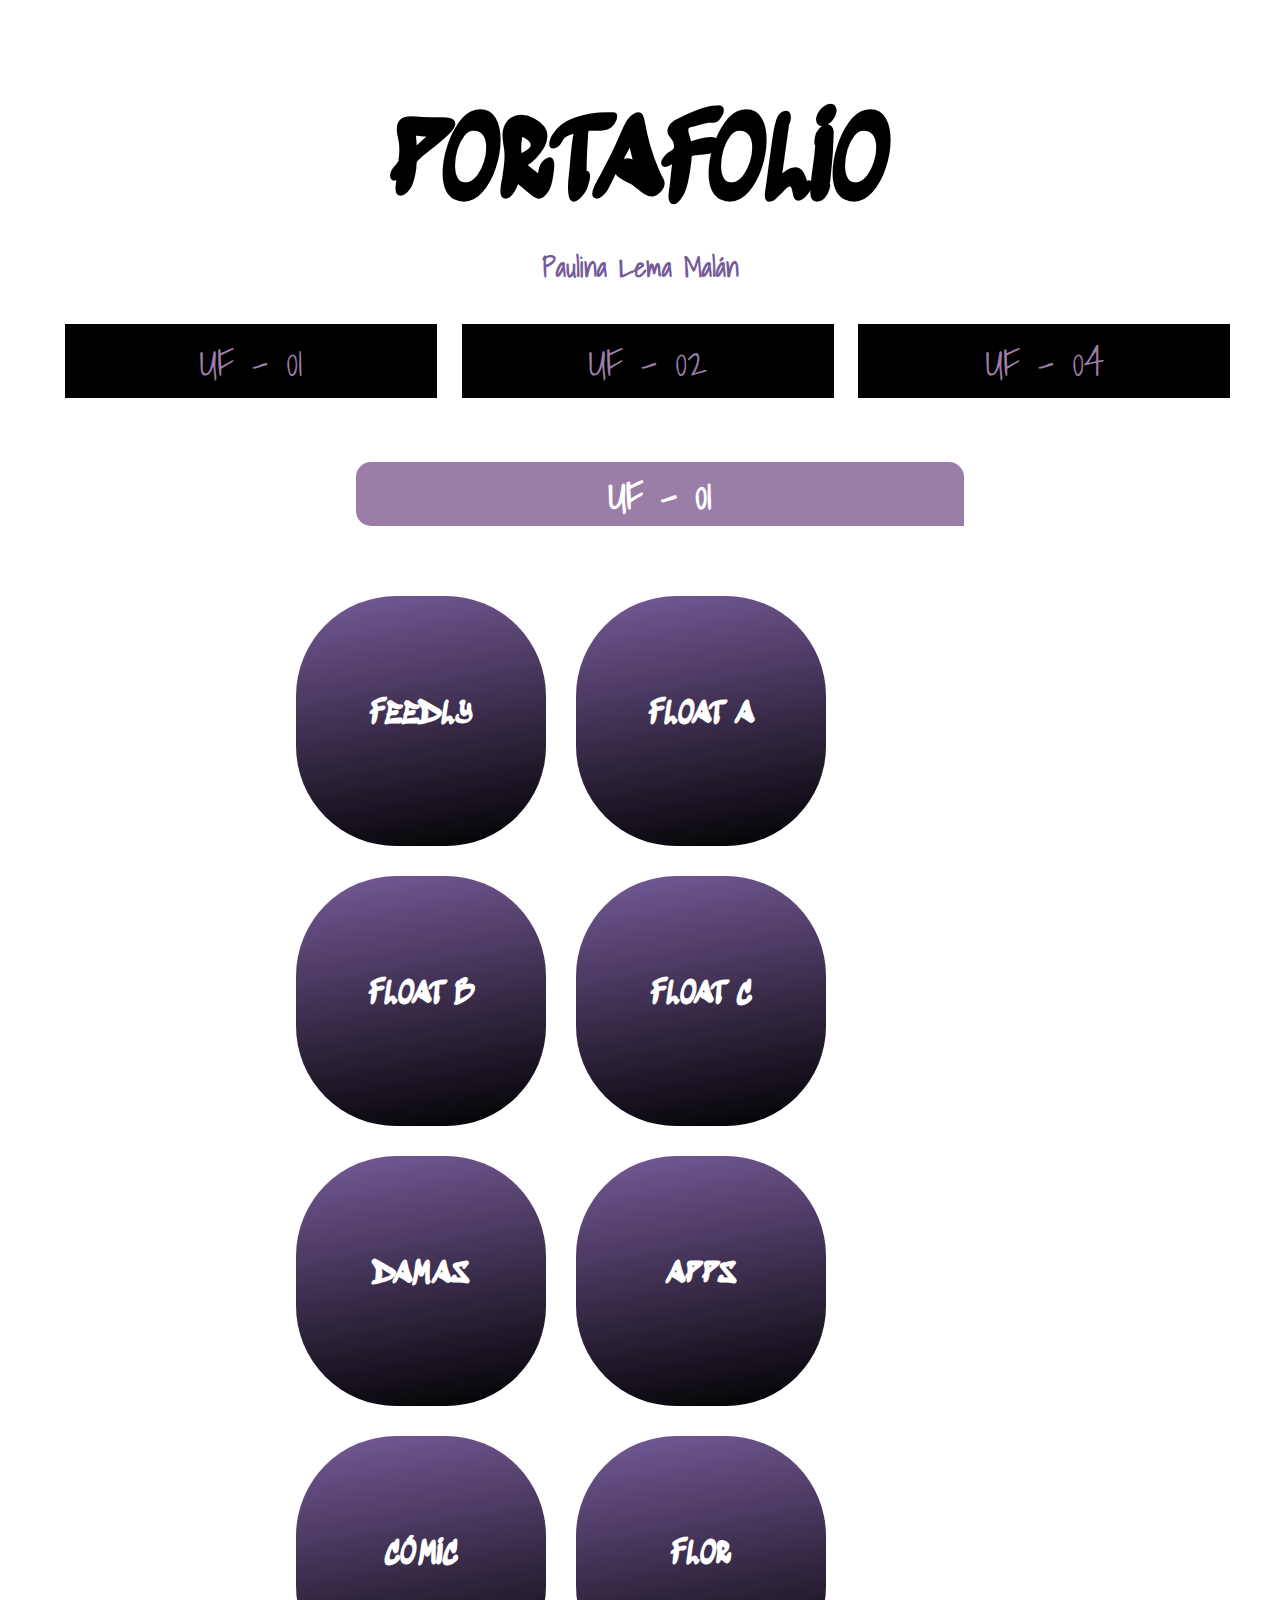
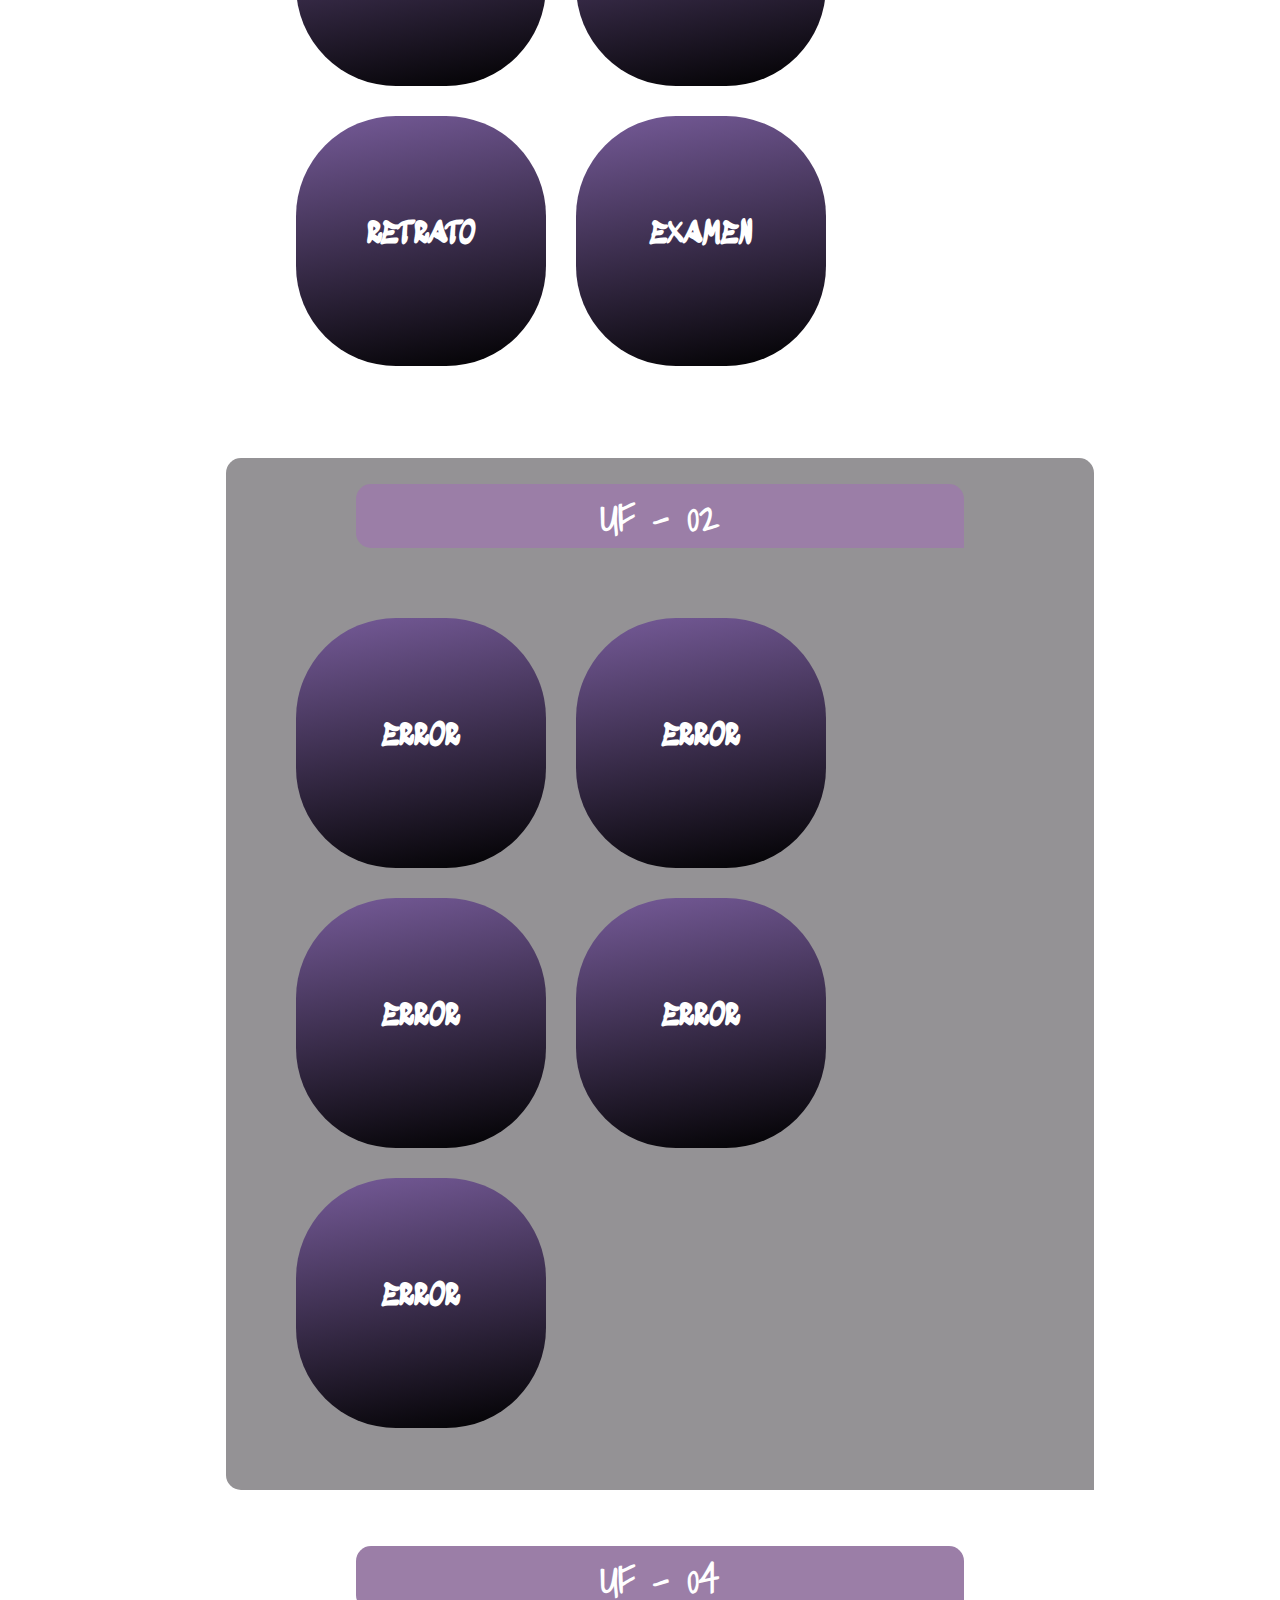
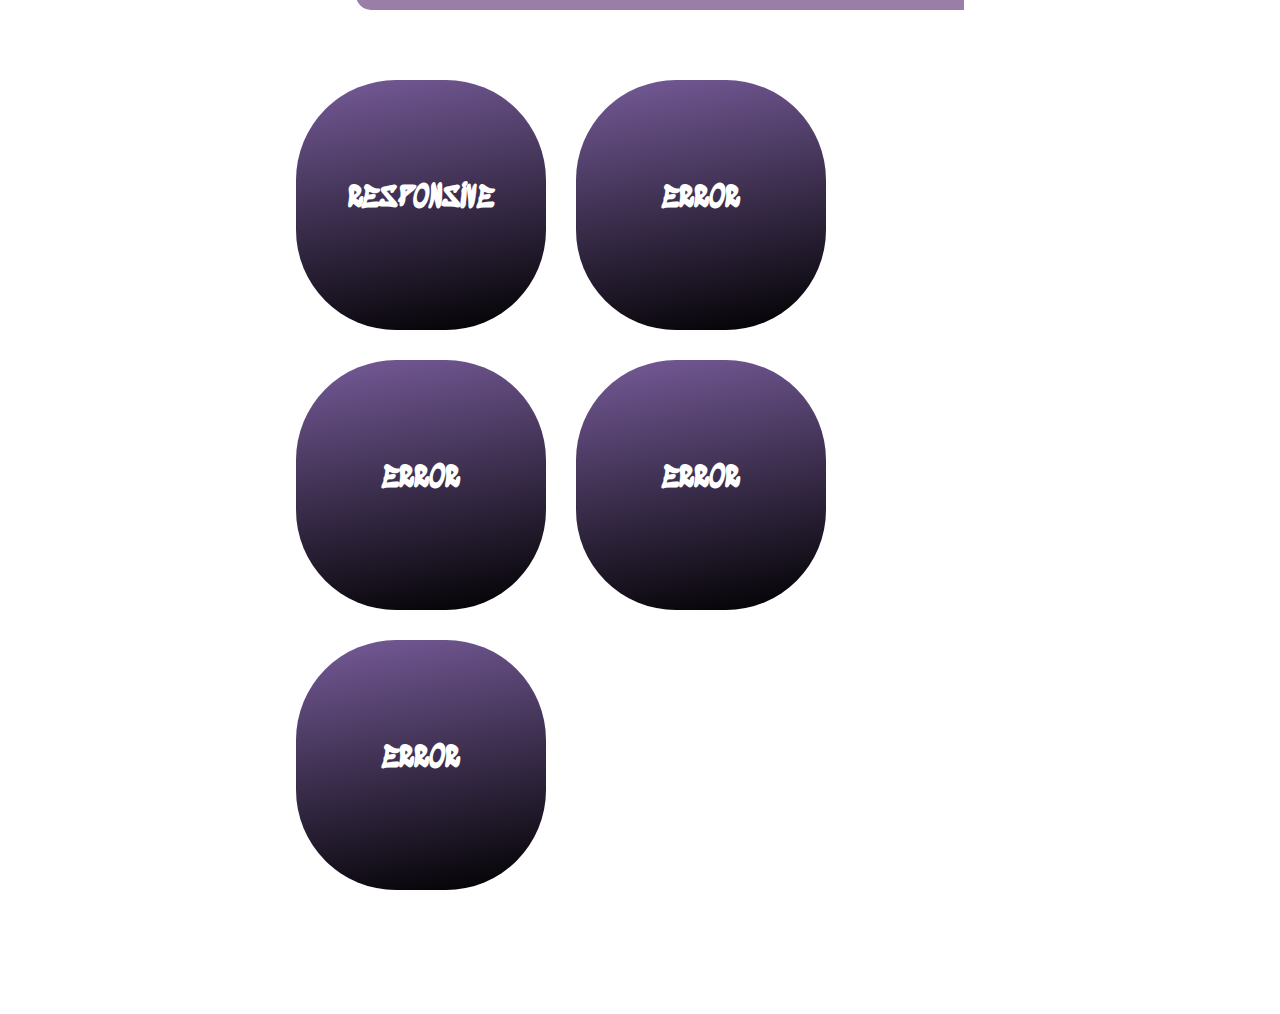
<file: index.html>
<!DOCTYPE html>
<html lang="en" dir="ltr" manifest="cache.manifest">
  <head>
    <meta charset="utf-8">
    <meta name="viewport" content="width=device-width, initial-scale=1.0">
    <meta http-equiv="X-UA-Compatible" content="ie=edge">
    <meta author="Paulina Lema">
    <title>PORTAFOLIO</title>
    <link rel="stylesheet" href="estils.css">
    <meta name="theme-color" content="purple">
    <meta name="msapplication-navbutton-color" content="purple">

    <meta name="apple-mobile-web-app-capable" content="yes">
    <meta name="apple-mobile-web-app-status-bar-style" content="yes">

    <link rel="shortcut icon" type="image/x-icon" href="img/icon.png">
    <link rel="icon" sizes="192x192" href="img/icon.png">
    <link rel="icon" sizes="512x512" href="img/icon.png">
    <link rel="apple-touch-icon" href="img/icon.png">



    <link rel="preconnect" href="https://fonts.googleapis.com">
    <link rel="preconnect" href="https://fonts.gstatic.com" crossorigin>
    <link href="https://fonts.googleapis.com/css2?family=Shadows+Into+Light&display=swap" rel="stylesheet">


    <link rel="preconnect" href="https://fonts.googleapis.com">
    <link rel="preconnect" href="https://fonts.gstatic.com" crossorigin>
    <link href="https://fonts.googleapis.com/css2?family=Sedgwick+Ave+Display&display=swap" rel="stylesheet">
  </head>


  <body>
    <div class="cabeza">
      <h1>PORTAFOLIO</h1>
      <h4> Paulina Lema Malán</h4>
    </div>

    <div class="menu">
      <ul>
        <a href="#uf1"><li>UF - 01</li></a>
        <a href="#uf2"><li>UF - 02</li></a>
        <a href="#uf4"><li>UF - 04</li></a>
      </ul>
    </div>

    <nav>
      <ul>
        <li class="uf1" id="uf1">
          <h3>UF - 01</h3>
          <ul class="interior">
            <a href="UF1/MP08UF1001/index.html"><li><h2>FEEDLY</h2></li></a>
            <a href="UF1/MP08UF1002/index.html"><li><h2>FLOAT A</h2></li></a>
            <a href="UF1/MP08UF1003/index.html"><li><h2>FLOAT B</h2></li></a>
            <a href="UF1/MP08UF1004/index.html"><li><h2>FLOAT C</h2></li></a>
            <a href="UF1/MP08UF1005/index.html"><li><h2>DAMAS</h2></li></a>
            <a href="UF1/MP08UF1006/index.html"><li><h2>APPS</h2></li></a>
            <a href="UF1/MP08UF1007/index.html"><li><h2>CÓMIC</h2></li></a>
            <a href="UF1/MP08UF1008/index.html"><li><h2>FLOR</h2></li></a>
            <a href="UF1/MP08UF1009/index.html"><li><h2>RETRATO</h2></li></a>
            <a href="UF1/MP08UF10010/MP08UF1e1_pe_lema.html"><li><h2>EXAMEN</h2></li></a>
          </ul>
        </li>

        <li class="uf2" id="uf2">
          <h3>UF - 02</h3>
          <ul class="interior">
            <a href="UF/MP08UF2001"><li><h2>ERROR</h2></li></a>
            <a href="UF/MP08UF2002"><li><h2>ERROR</h2></li></a>
            <a href="UF/MP08UF2003"><li><h2>ERROR</h2></li></a>
            <a href="UF/MP08UF2004"><li><h2>ERROR</h2></li></a>
            <a href="UF/MP08UF2005"><li><h2>ERROR</h2></li></a>
          </ul>
        </li>

        <li class="uf4" id="uf4">
          <h3>UF - 04</h3>
          <ul class="interior">
            <a href="UF4/MP08UF4001/index.html"><li><h2>RESPONSIVE</h2></li></a>
            <a href="UF/MP08UF4002"><li><h2>ERROR</h2></li></a>
            <a href="UF/MP08UF4003"><li><h2>ERROR</h2></li></a>
            <a href="UF/MP08UF4004"><li><h2>ERROR</h2></li></a>
            <a href="UF/MP08UF4005"><li><h2>ERROR</h2></li></a>
          </ul>
        </li>
      </ul>

    </nav>



  </body>
</html>
</file>
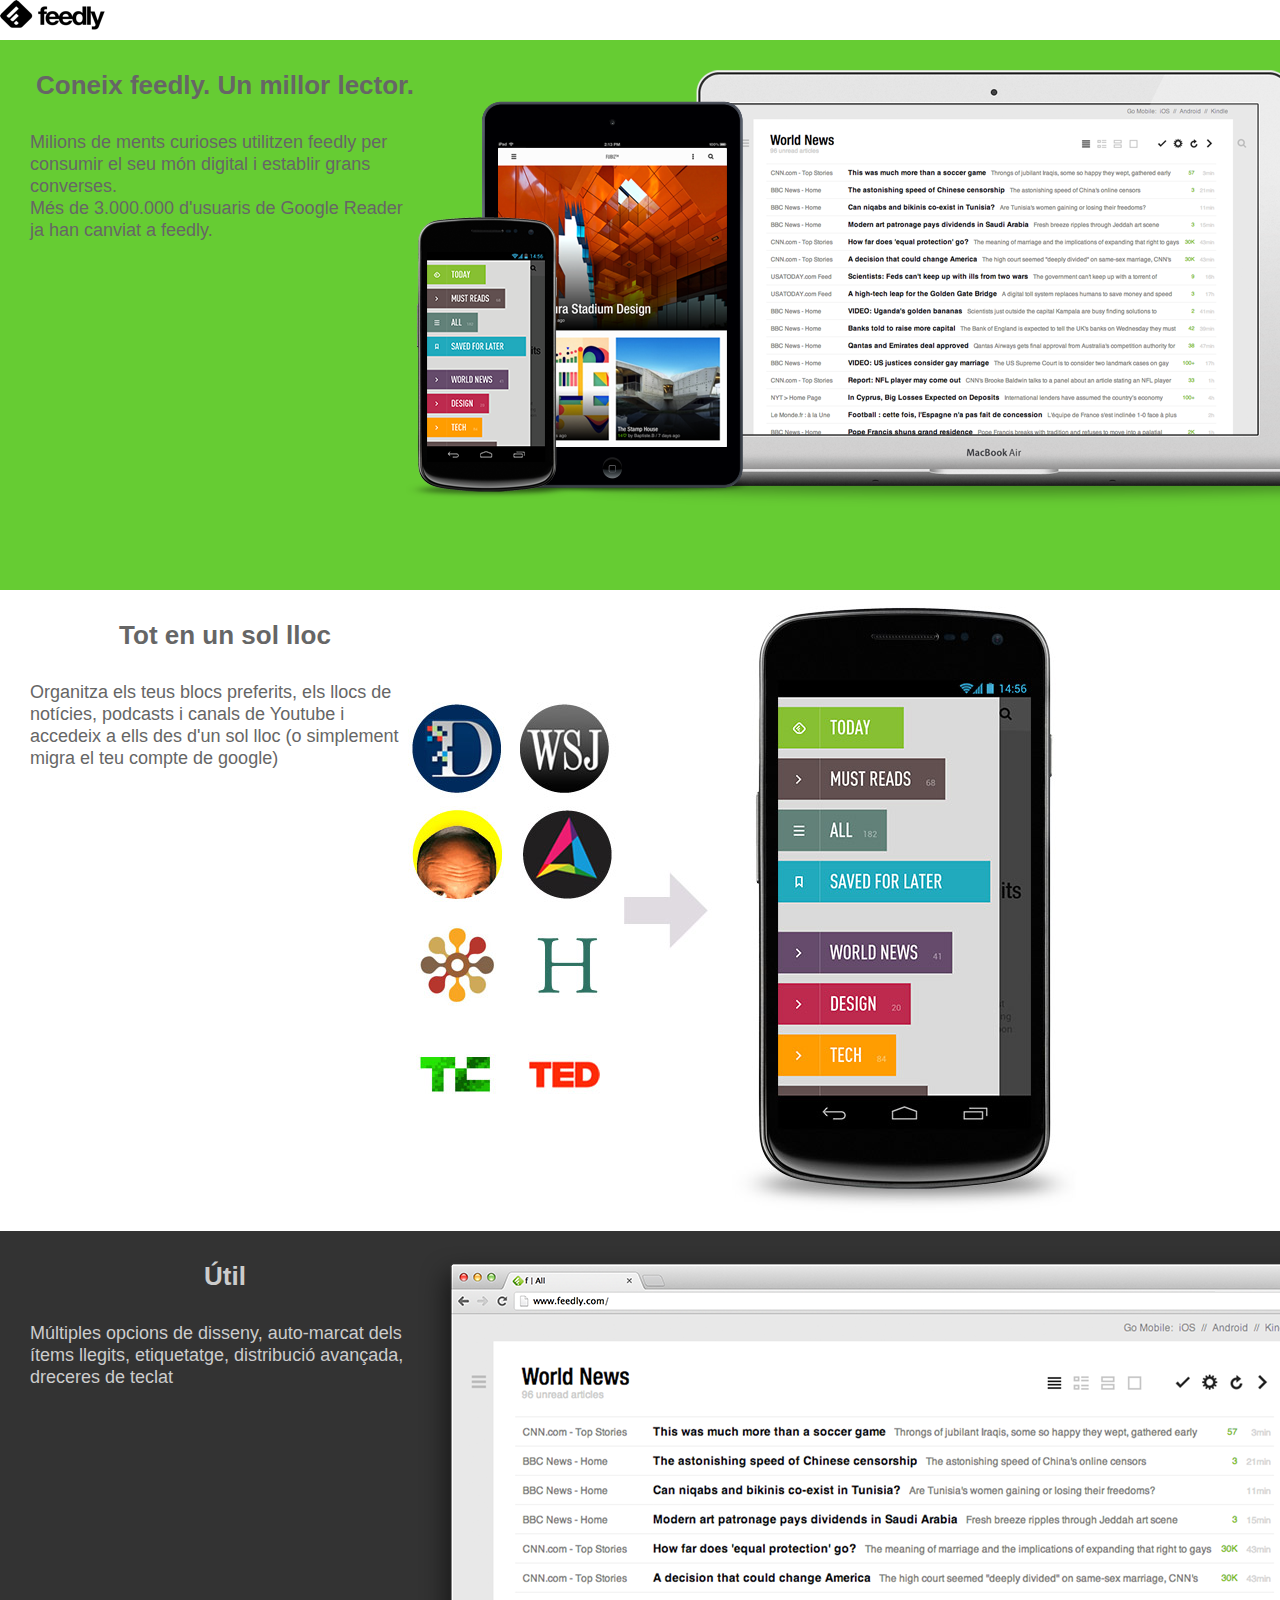
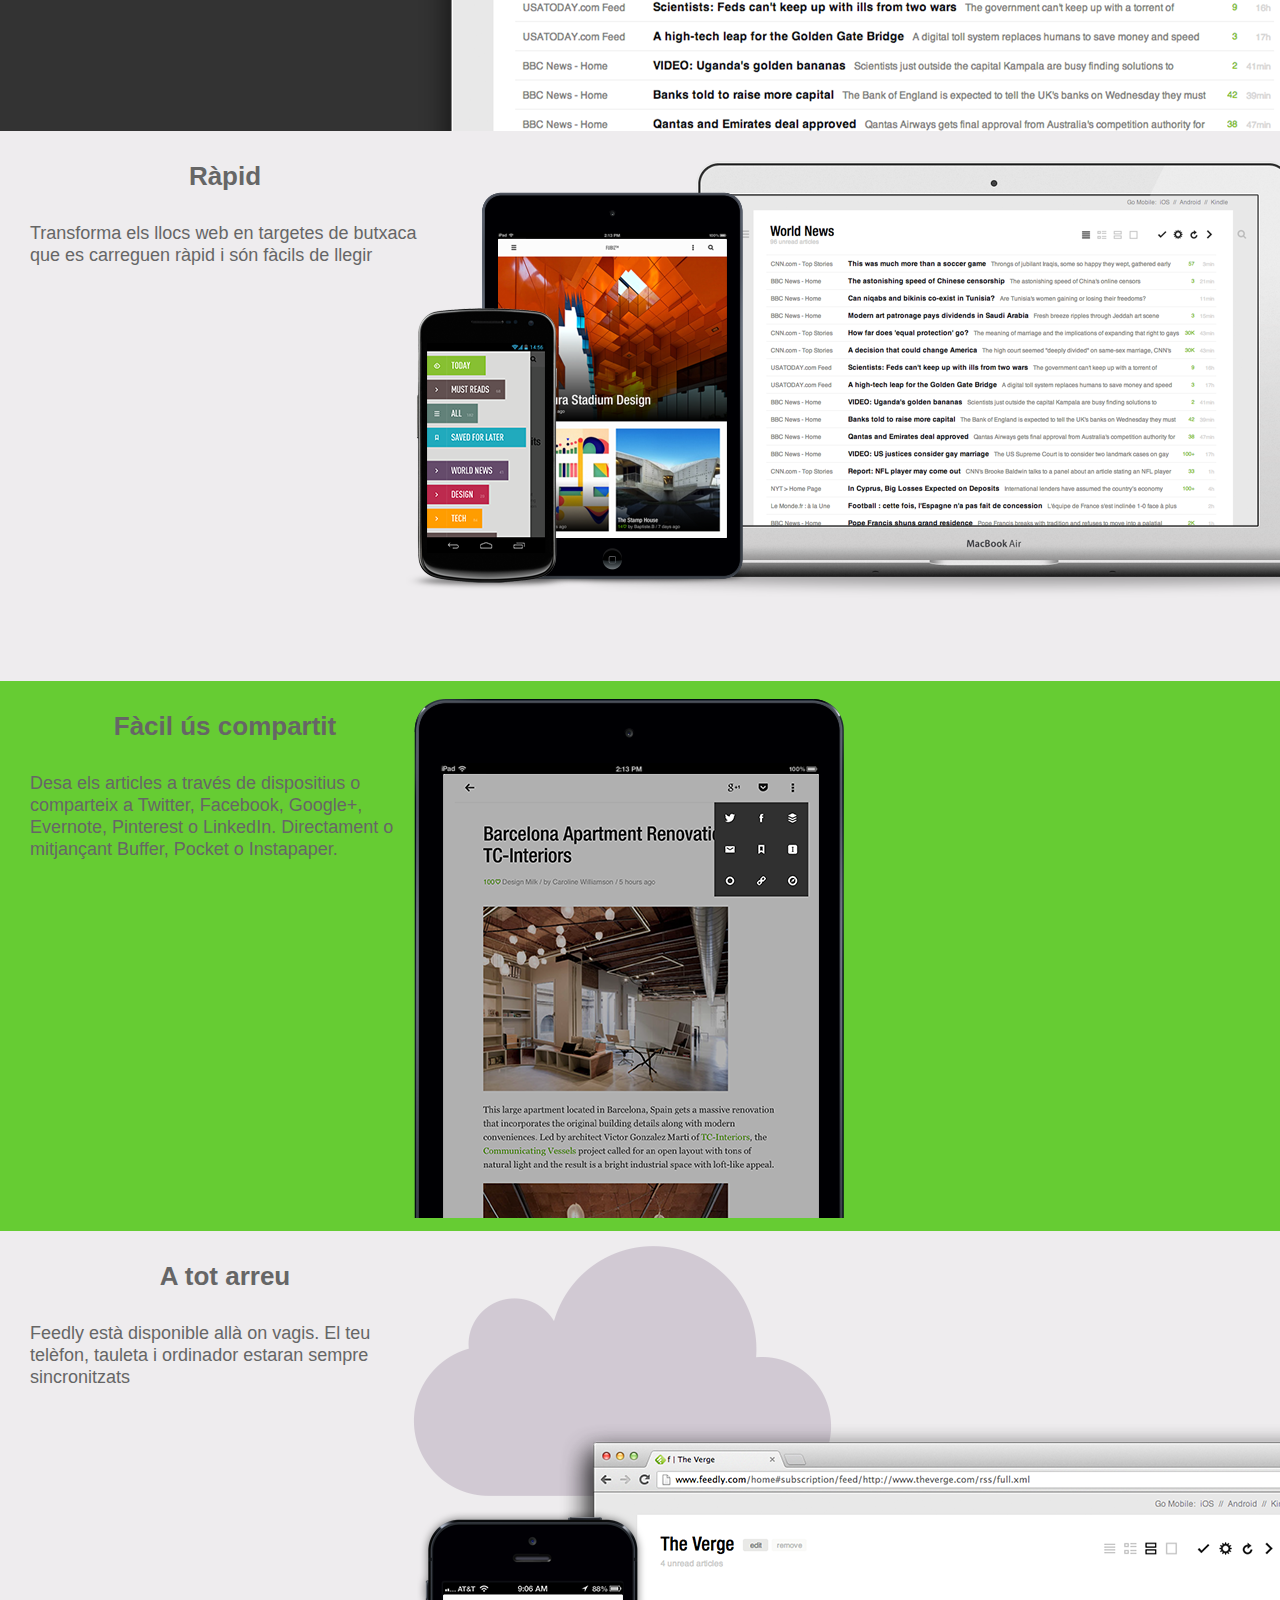
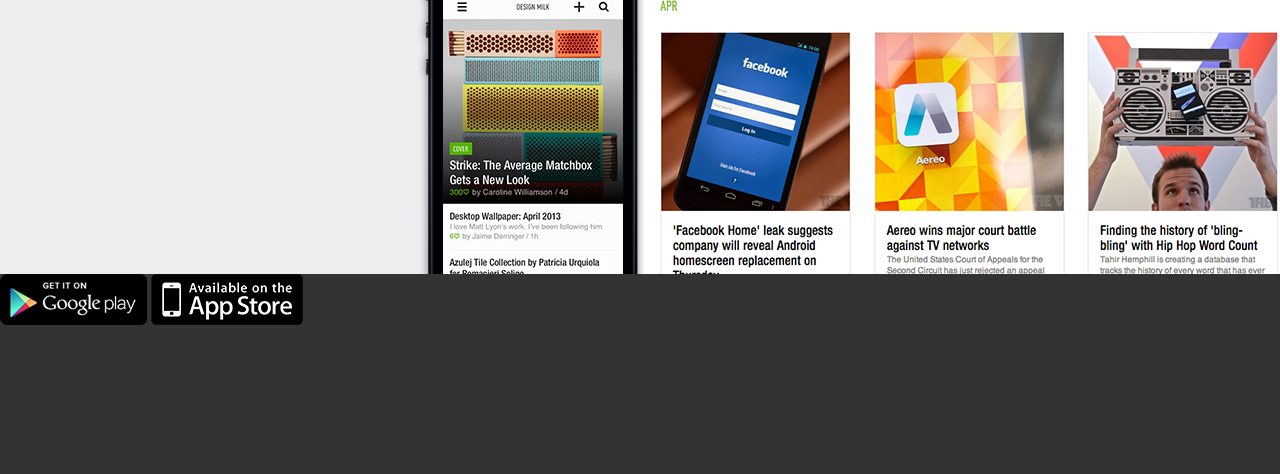
<file: UF1/MP08UF1001/index.html>
<!DOCTYPE html>
<html lang="es" dir="ltr">
  <head>
    <meta charset="utf-8">
    <title>Feedly</title>
    <link rel="stylesheet" href="css/estils.css">
  </head>
  <body>
    <div class="cab" id="menu">
      <img src="img/feedly-logo-small-black.png" alt="logo"/>
    </div>

    <div class="verde" id="coneix">
      <h1>Coneix feedly. Un millor lector.</h1>
      <p>Milions de ments curioses utilitzen feedly per consumir el seu món digital i establir grans converses.</p>
      <p>Més de 3.000.000 d'usuaris de Google Reader ja han canviat a feedly.</p>
    </div>

    <div class="blanco" id="tot">
      <h1>Tot en un sol lloc</h1>
      <p>Organitza els teus blocs preferits, els llocs de notícies, podcasts i canals de Youtube i accedeix a ells des d'un sol lloc (o simplement migra el teu compte de google)</p>
    </div>

    <div class="negro" id="util">
      <h1>Útil</h1>
      <p>Múltiples opcions de disseny, auto-marcat dels ítems llegits, etiquetatge, distribució avançada, dreceres de teclat</p>
    </div>

    <div class="gris" id="rapid">
      <h1>Ràpid</h1>
      <p>Transforma els llocs web en targetes de butxaca que es carreguen ràpid i són fàcils de llegir</p>
    </div>

    <div class="verde" id="facil">
      <h1>Fàcil ús compartit</h1>
      <p>Desa els articles a través de dispositius o comparteix a Twitter, Facebook, Google+, Evernote, Pinterest o LinkedIn. Directament o mitjançant Buffer, Pocket o Instapaper.</p>
    </div>

    <div class="gris2" id="arreu">
      <h1>A tot arreu</h1>
      <p>Feedly està disponible allà on vagis. El teu telèfon, tauleta i ordinador estaran sempre sincronitzats</p>
    </div>

    <div class="pie" id="descarrega">
      <img src="img/googleplay.png" alt="">
      <img src="img/appstore.png" alt="">





  </body>
</html>
</file>
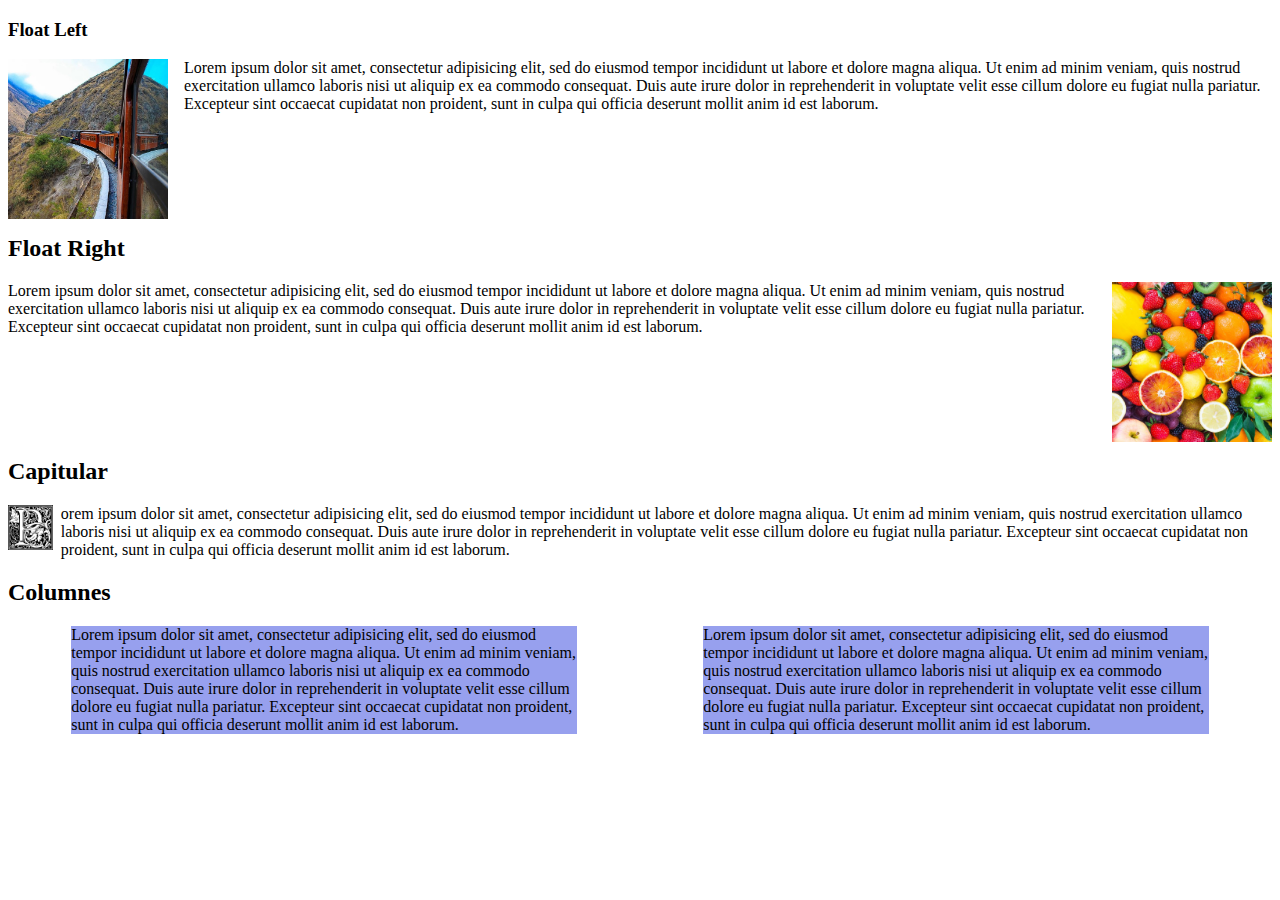
<file: UF1/MP08UF1002/index.html>
<!DOCTYPE html>
<html lang="ca" dir="ltr">
  <head>
    <meta charset="utf-8">
    <title>FloatA</title>
    <meta author="Paulina">
    <link rel="stylesheet" href="css/estils.css">
  </head>
  <body>
    <h3>Float Left</h3>
    <div class="flotatE">

    </div>
    <p>Lorem ipsum dolor sit amet, consectetur adipisicing elit, sed do eiusmod tempor incididunt ut labore et dolore magna aliqua. Ut enim ad minim veniam, quis nostrud exercitation ullamco laboris nisi ut aliquip ex ea commodo consequat. Duis aute irure dolor in reprehenderit in voluptate velit esse cillum dolore eu fugiat nulla pariatur. Excepteur sint occaecat cupidatat non proident, sunt in culpa qui officia deserunt mollit anim id est laborum.</p>

    <h2>Float Right</h2>
    <div class="flotatR">

    </div>
    <p>Lorem ipsum dolor sit amet, consectetur adipisicing elit, sed do eiusmod tempor incididunt ut labore et dolore magna aliqua. Ut enim ad minim veniam, quis nostrud exercitation ullamco laboris nisi ut aliquip ex ea commodo consequat. Duis aute irure dolor in reprehenderit in voluptate velit esse cillum dolore eu fugiat nulla pariatur. Excepteur sint occaecat cupidatat non proident, sunt in culpa qui officia deserunt mollit anim id est laborum.</p>

    <h2>Capitular</h2>
    <div class="capitular">

    </div>
    <p><span>L</span>orem ipsum dolor sit amet, consectetur adipisicing elit, sed do eiusmod tempor incididunt ut labore et dolore magna aliqua. Ut enim ad minim veniam, quis nostrud exercitation ullamco laboris nisi ut aliquip ex ea commodo consequat. Duis aute irure dolor in reprehenderit in voluptate velit esse cillum dolore eu fugiat nulla pariatur. Excepteur sint occaecat cupidatat non proident, sunt in culpa qui officia deserunt mollit anim id est laborum.</p>

    <h2>Columnes</h2>
    <p class="columna Izquierda">Lorem ipsum dolor sit amet, consectetur adipisicing elit, sed do eiusmod tempor incididunt ut labore et dolore magna aliqua. Ut enim ad minim veniam, quis nostrud exercitation ullamco laboris nisi ut aliquip ex ea commodo consequat. Duis aute irure dolor in reprehenderit in voluptate velit esse cillum dolore eu fugiat nulla pariatur. Excepteur sint occaecat cupidatat non proident, sunt in culpa qui officia deserunt mollit anim id est laborum.</p>
    <p class="columna Derecha">Lorem ipsum dolor sit amet, consectetur adipisicing elit, sed do eiusmod tempor incididunt ut labore et dolore magna aliqua. Ut enim ad minim veniam, quis nostrud exercitation ullamco laboris nisi ut aliquip ex ea commodo consequat. Duis aute irure dolor in reprehenderit in voluptate velit esse cillum dolore eu fugiat nulla pariatur. Excepteur sint occaecat cupidatat non proident, sunt in culpa qui officia deserunt mollit anim id est laborum.</p>
  </body>
</html>
</file>
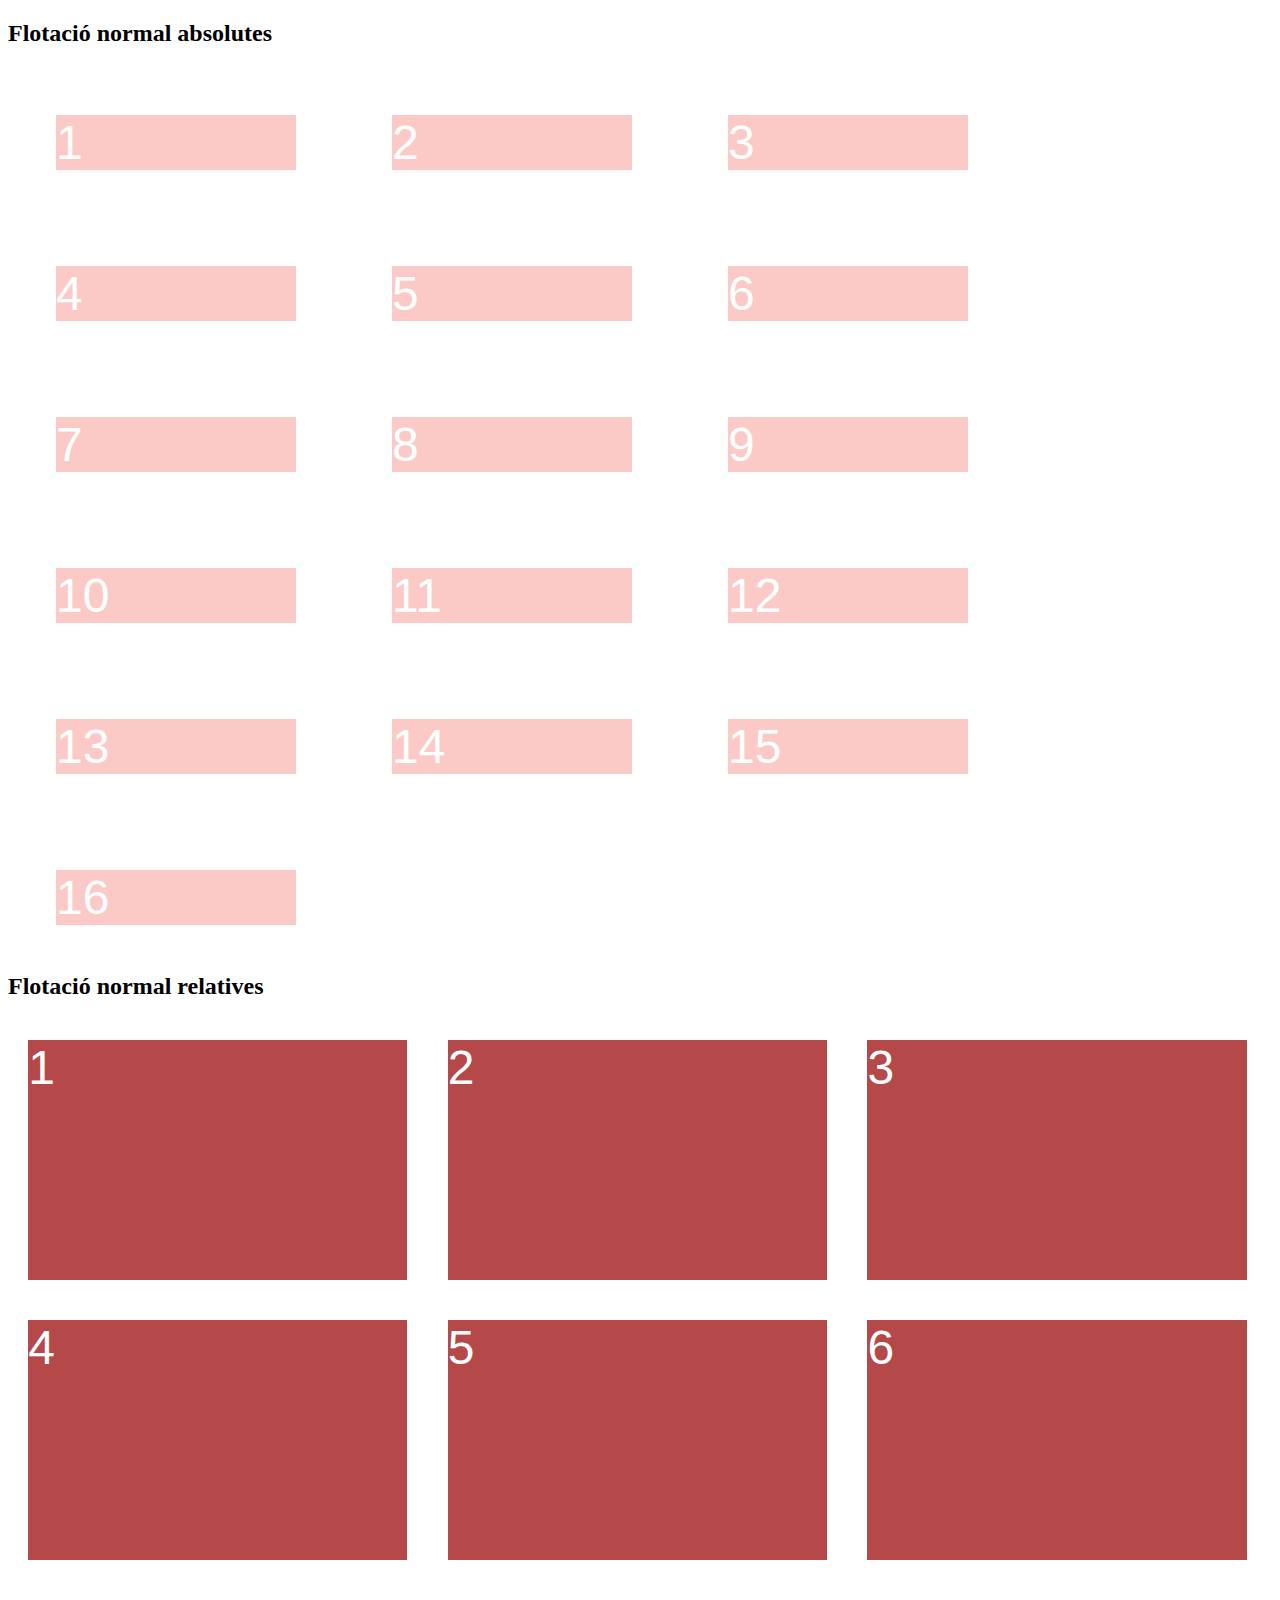
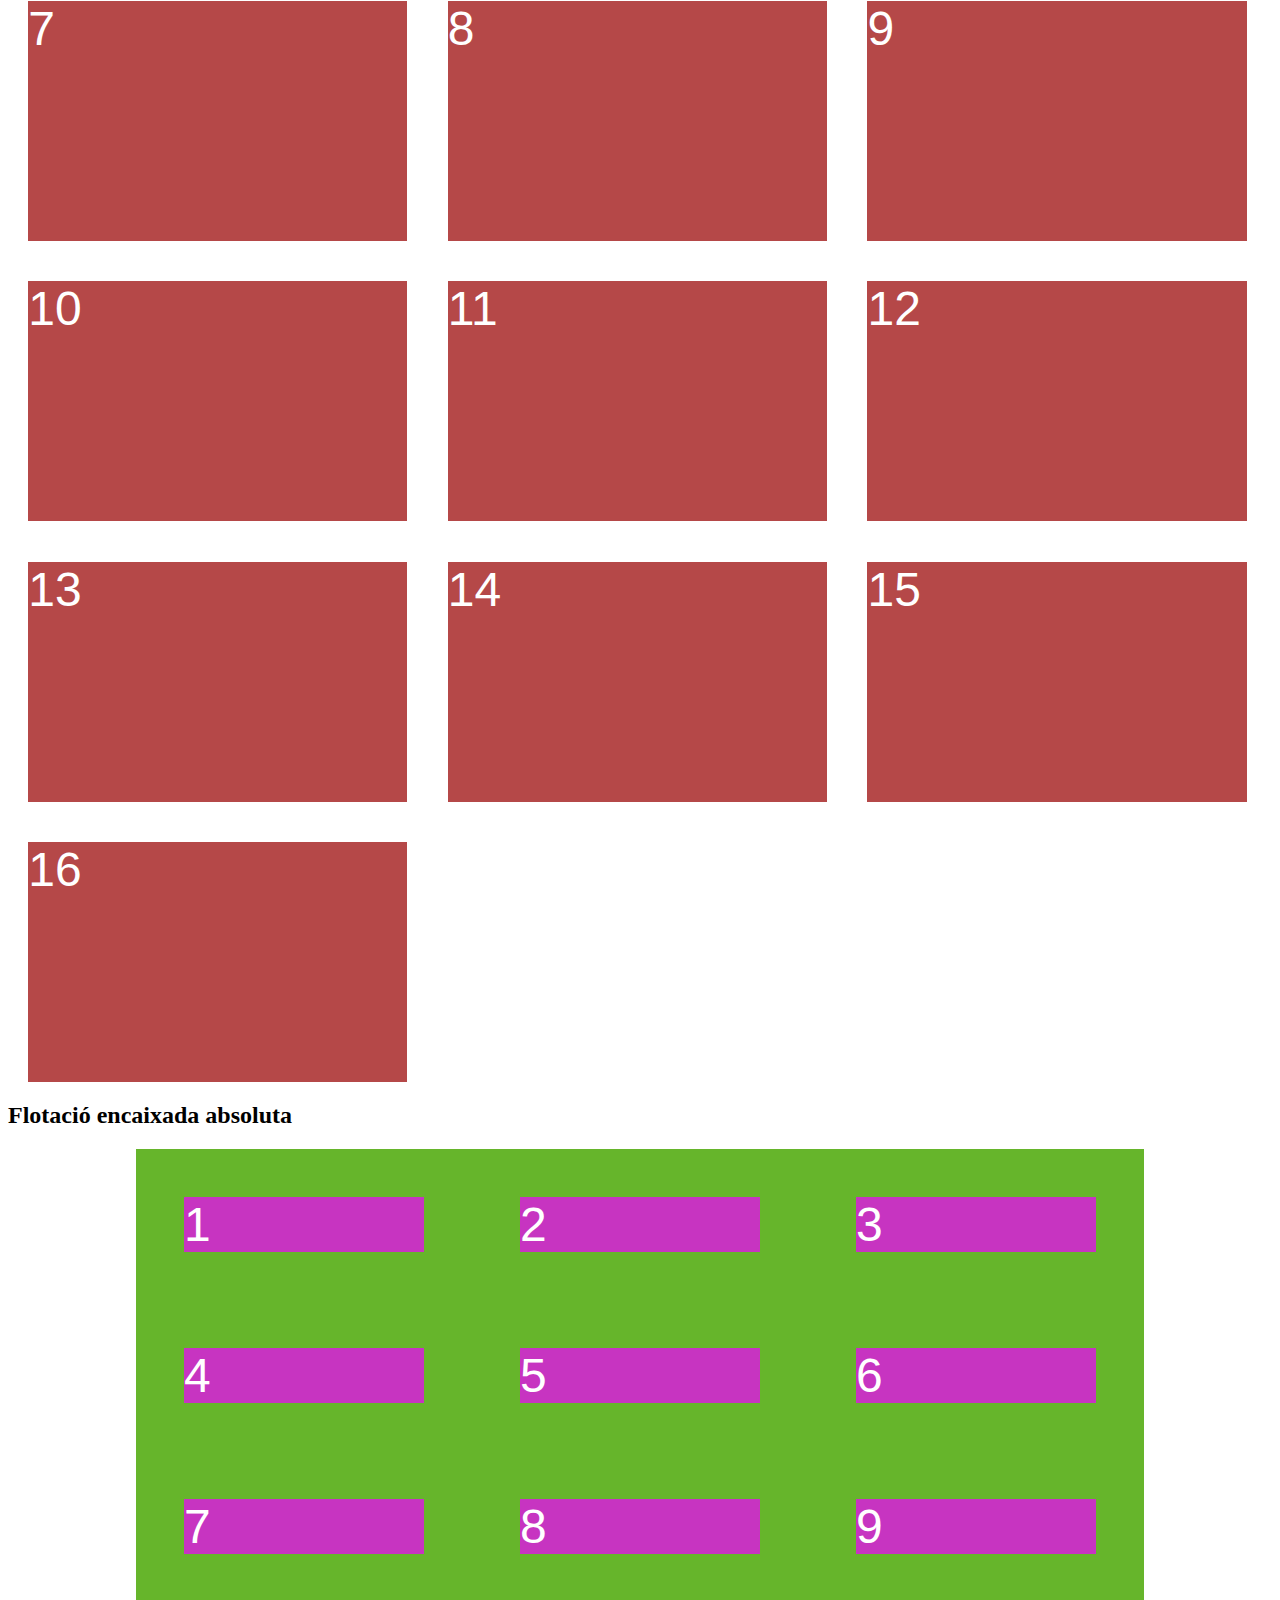
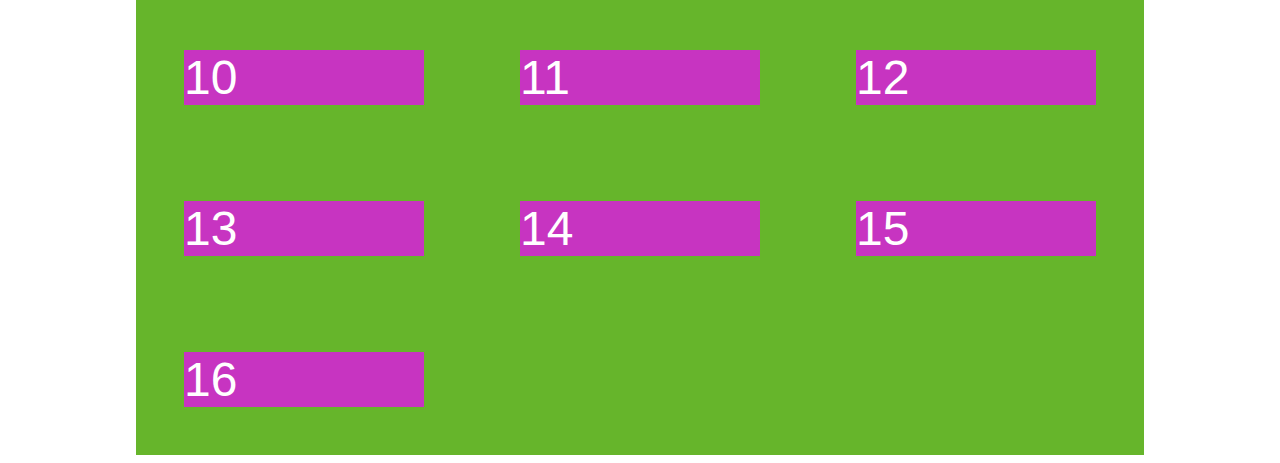
<file: UF1/MP08UF1003/index.html>
<!DOCTYPE html>
<html lang="ca" dir="ltr">
  <head>
    <meta charset="utf-8">
    <title>FLOAT B</title>
    <link rel="stylesheet" href="css/estils.css">
  </head>
  <body>
    <h2>Flotació normal absolutes</h2>
    <div class="primer">1</div>
    <div class="primer">2</div>
    <div class="primer">3</div>
    <div class="primer">4</div>
    <div class="primer">5</div>
    <div class="primer">6</div>
    <div class="primer">7</div>
    <div class="primer">8</div>
    <div class="primer">9</div>
    <div class="primer">10</div>
    <div class="primer">11</div>
    <div class="primer">12</div>
    <div class="primer">13</div>
    <div class="primer">14</div>
    <div class="primer">15</div>
    <div class="primer">16</div>

    <h2>Flotació normal relatives</h2>
    <div class="segon">1</div>
    <div class="segon">2</div>
    <div class="segon">3</div>
    <div class="segon">4</div>
    <div class="segon">5</div>
    <div class="segon">6</div>
    <div class="segon">7</div>
    <div class="segon">8</div>
    <div class="segon">9</div>
    <div class="segon">10</div>
    <div class="segon">11</div>
    <div class="segon">12</div>
    <div class="segon">13</div>
    <div class="segon">14</div>
    <div class="segon">15</div>
    <div class="segon">16</div>

    <h2>Flotació encaixada absoluta</h2>
    <div class="contenidor">
      <div class="tercer">1</div>
      <div class="tercer">2</div>
      <div class="tercer">3</div>
      <div class="tercer">4</div>
      <div class="tercer">5</div>
      <div class="tercer">6</div>
      <div class="tercer">7</div>
      <div class="tercer">8</div>
      <div class="tercer">9</div>
      <div class="tercer">10</div>
      <div class="tercer">11</div>
      <div class="tercer">12</div>
      <div class="tercer">13</div>
      <div class="tercer">14</div>
      <div class="tercer">15</div>
      <div class="tercer">16</div>
    </div>

  </body>
</html>
</file>
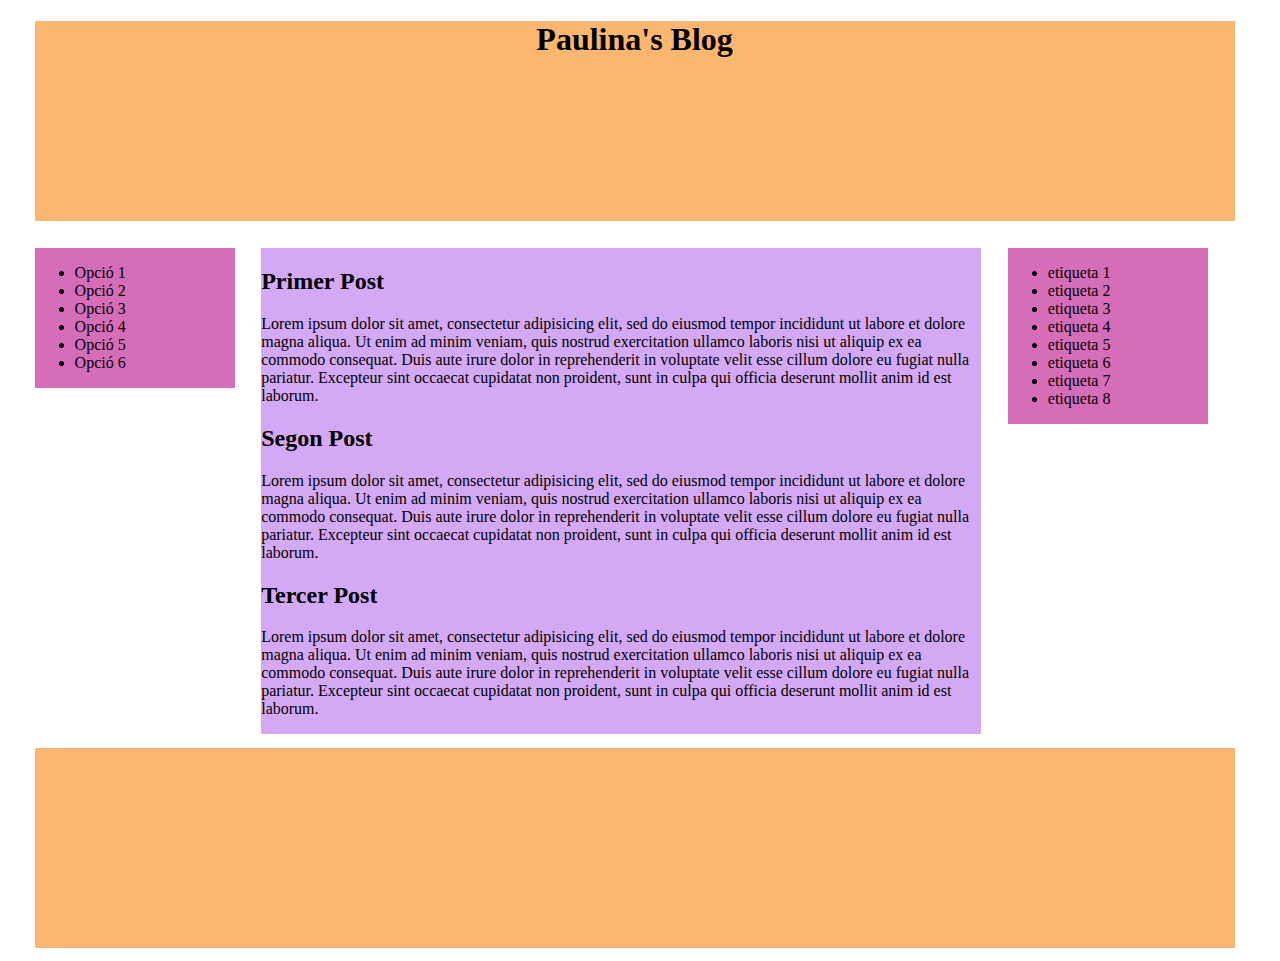
<file: UF1/MP08UF1004/index.html>
<!DOCTYPE html>
<html lang="ca" dir="ltr">
  <head>
    <meta charset="utf-8">
    <title>Float C</title>
    <link rel="stylesheet" href="css/estils.css">
  </head>
  <body>
    <div class="contenedor">

      <div class="cap">
        <h1>Paulina's Blog</h1>
      </div>
      <div class="esq">
        <ul>
          <li>Opció 1</li>
          <li>Opció 2</li>
          <li>Opció 3</li>
          <li>Opció 4</li>
          <li>Opció 5</li>
          <li>Opció 6</li>
        </ul>
      </div>
      <div class="cos">
        <h2>Primer Post</h2>
        <p>Lorem ipsum dolor sit amet, consectetur adipisicing elit, sed do eiusmod tempor incididunt ut labore et dolore magna aliqua. Ut enim ad minim veniam, quis nostrud exercitation ullamco laboris nisi ut aliquip ex ea commodo consequat. Duis aute irure dolor in reprehenderit in voluptate velit esse cillum dolore eu fugiat nulla pariatur. Excepteur sint occaecat cupidatat non proident, sunt in culpa qui officia deserunt mollit anim id est laborum.</p>
        <h2>Segon Post</h2>
        <p>Lorem ipsum dolor sit amet, consectetur adipisicing elit, sed do eiusmod tempor incididunt ut labore et dolore magna aliqua. Ut enim ad minim veniam, quis nostrud exercitation ullamco laboris nisi ut aliquip ex ea commodo consequat. Duis aute irure dolor in reprehenderit in voluptate velit esse cillum dolore eu fugiat nulla pariatur. Excepteur sint occaecat cupidatat non proident, sunt in culpa qui officia deserunt mollit anim id est laborum.</p>
        <h2>Tercer Post</h2>
        <p>Lorem ipsum dolor sit amet, consectetur adipisicing elit, sed do eiusmod tempor incididunt ut labore et dolore magna aliqua. Ut enim ad minim veniam, quis nostrud exercitation ullamco laboris nisi ut aliquip ex ea commodo consequat. Duis aute irure dolor in reprehenderit in voluptate velit esse cillum dolore eu fugiat nulla pariatur. Excepteur sint occaecat cupidatat non proident, sunt in culpa qui officia deserunt mollit anim id est laborum.</p>
      </div>
      <div class="dre">
        <ul>
          <li>etiqueta 1</li>
          <li>etiqueta 2</li>
          <li>etiqueta 3</li>
          <li>etiqueta 4</li>
          <li>etiqueta 5</li>
          <li>etiqueta 6</li>
          <li>etiqueta 7</li>
          <li>etiqueta 8</li>
        </ul>
      </div>
      <div class="peu">

      </div>
    </div>
  </body>
</html>
</file>
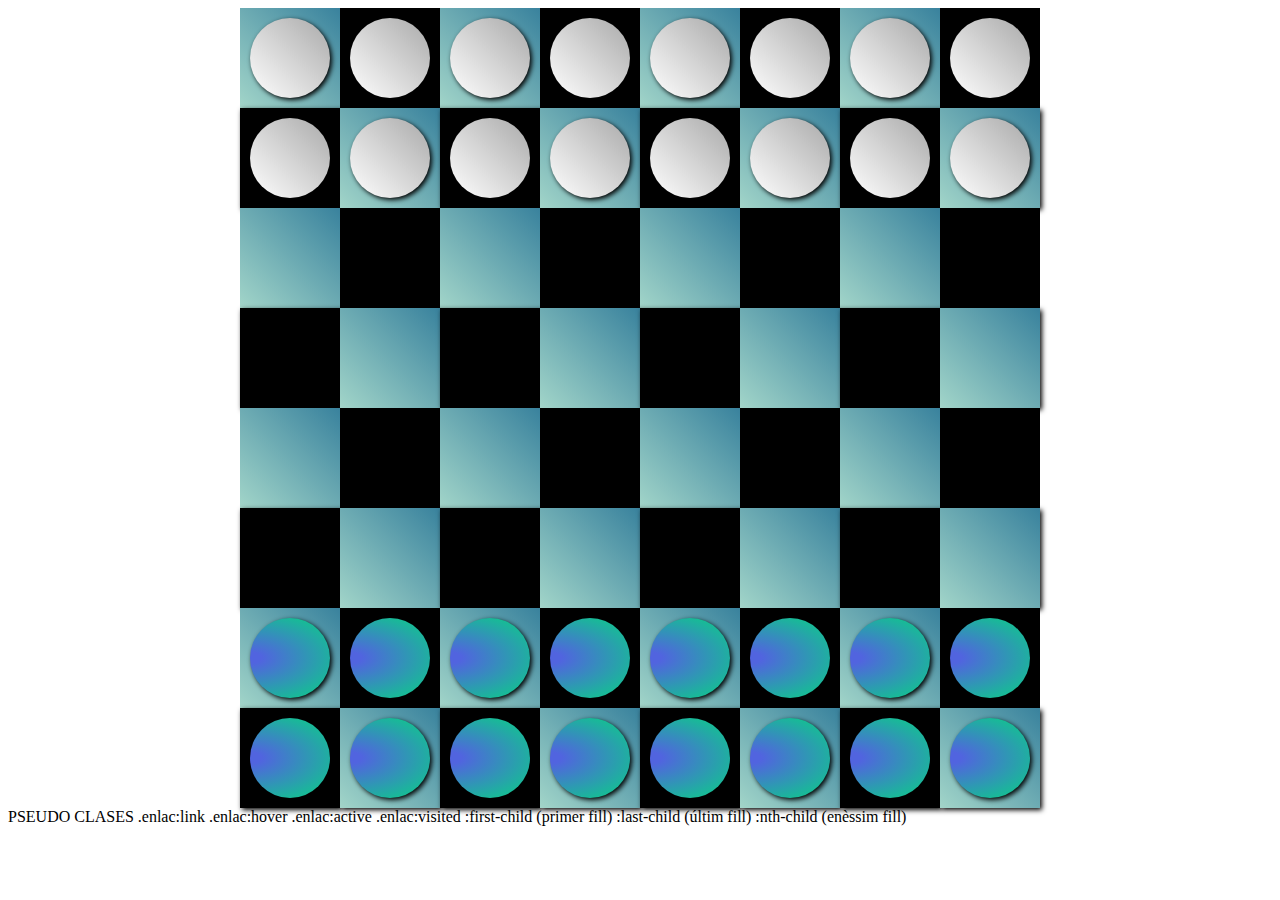
<file: UF1/MP08UF1005/index.html>
<!DOCTYPE html>
<html lang="en" dir="ltr">
  <head>
    <meta charset="utf-8">
    <title></title>
    <link rel="stylesheet" href="css/estils.css">
  </head>
  <body>
    <div class="taulell">
      <div class="filera">
        <div class="casella"><b></b></div>
        <div class="casella"><b></b></div>
        <div class="casella"><b></b></div>
        <div class="casella"><b></b></div>
        <div class="casella"><b></b></div>
        <div class="casella"><b></b></div>
        <div class="casella"><b></b></div>
        <div class="casella"><b></b></div>
      </div>
      <div class="filera">
        <div class="casella"><b></b></div>
        <div class="casella"><b></b></div>
        <div class="casella"><b></b></div>
        <div class="casella"><b></b></div>
        <div class="casella"><b></b></div>
        <div class="casella"><b></b></div>
        <div class="casella"><b></b></div>
        <div class="casella"><b></b></div>
      </div>
      <div class="filera">
        <div class="casella"><b></b></div>
        <div class="casella"><b></b></div>
        <div class="casella"><b></b></div>
        <div class="casella"><b></b></div>
        <div class="casella"><b></b></div>
        <div class="casella"><b></b></div>
        <div class="casella"><b></b></div>
        <div class="casella"><b></b></div>
      </div>
      <div class="filera">
        <div class="casella"><b></b></div>
        <div class="casella"><b></b></div>
        <div class="casella"><b></b></div>
        <div class="casella"><b></b></div>
        <div class="casella"><b></b></div>
        <div class="casella"><b></b></div>
        <div class="casella"><b></b></div>
        <div class="casella"><b></b></div>
      </div>
      <div class="filera">
        <div class="casella"><b></b></div>
        <div class="casella"><b></b></div>
        <div class="casella"><b></b></div>
        <div class="casella"><b></b></div>
        <div class="casella"><b></b></div>
        <div class="casella"><b></b></div>
        <div class="casella"><b></b></div>
        <div class="casella"><b></b></div>
      </div>
      <div class="filera">
        <div class="casella"><b></b></div>
        <div class="casella"><b></b></div>
        <div class="casella"><b></b></div>
        <div class="casella"><b></b></div>
        <div class="casella"><b></b></div>
        <div class="casella"><b></b></div>
        <div class="casella"><b></b></div>
        <div class="casella"><b></b></div>
      </div>
      <div class="filera">
        <div class="casella"><b></b></div>
        <div class="casella"><b></b></div>
        <div class="casella"><b></b></div>
        <div class="casella"><b></b></div>
        <div class="casella"><b></b></div>
        <div class="casella"><b></b></div>
        <div class="casella"><b></b></div>
        <div class="casella"><b></b></div>
      </div>
      <div class="filera">
        <div class="casella"><b></b></div>
        <div class="casella"><b></b></div>
        <div class="casella"><b></b></div>
        <div class="casella"><b></b></div>
        <div class="casella"><b></b></div>
        <div class="casella"><b></b></div>
        <div class="casella"><b></b></div>
        <div class="casella"><b></b></div>
      </div>
    </div>
  </body>
</html>


PSEUDO CLASES
.enlac:link
.enlac:hover
.enlac:active
.enlac:visited

:first-child (primer fill)
:last-child (últim fill)
:nth-child (enèssim fill)
</file>
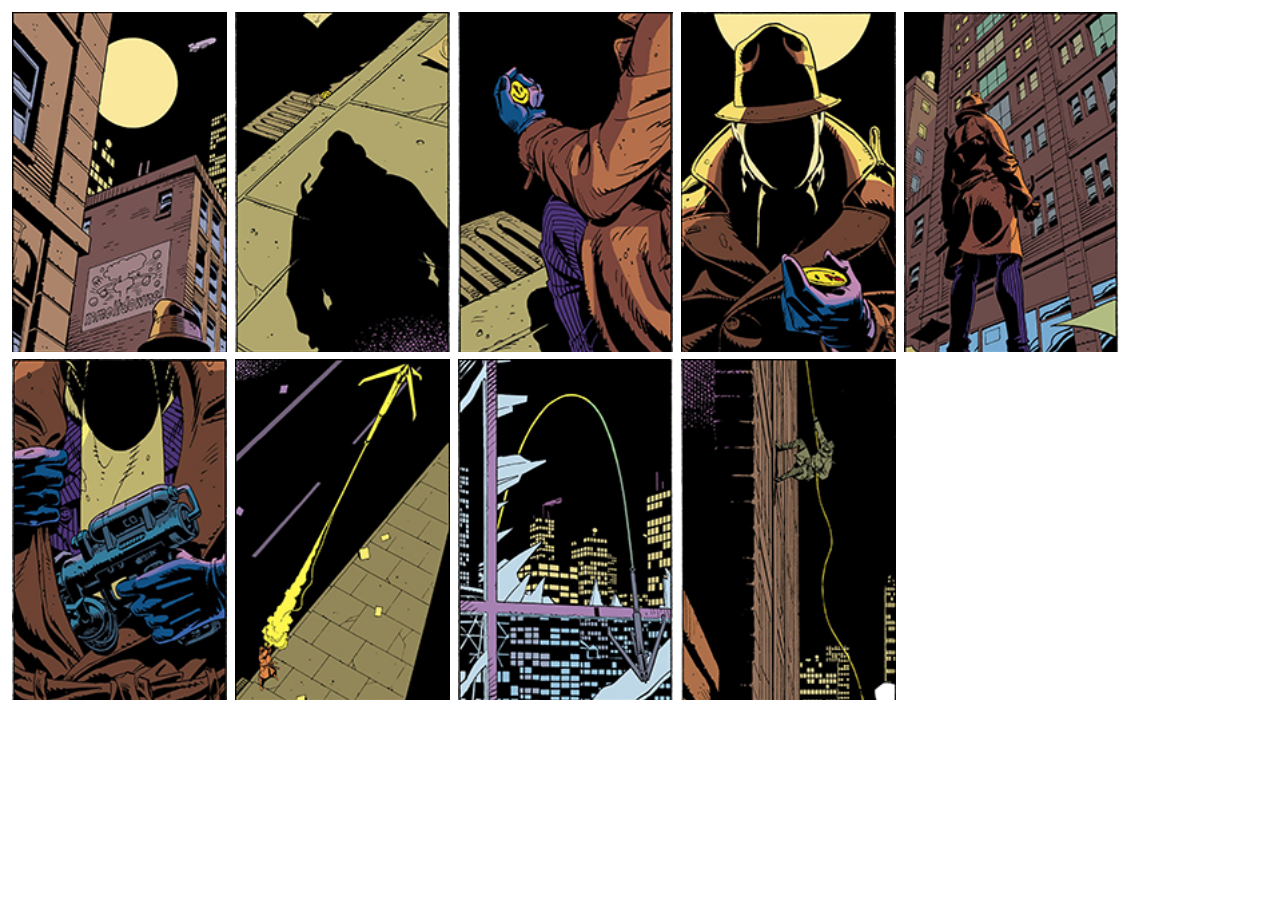
<file: UF1/MP08UF1007/index.html>
<!DOCTYPE html>
<html lang="es" dir="ltr">
  <head>
    <meta charset="utf-8">
    <title>Absolute</title>
    <link rel="stylesheet" href="css/print.css" media="print">
    <link rel="stylesheet" href="css/screen.css" media="screen">
  </head>
  <body>

      <div class="vinyeta" id="primera">

      </div>
      <div class="vinyeta" id="segona">

      </div>
      <div class="vinyeta" id="tercera">

      </div>
      <div class="vinyeta" id="quarta">

      </div>
      <div class="vinyeta" id="cinquena">

      </div>
      <div class="vinyeta" id="sisena">

      </div>
      <div class="vinyeta" id="setena">

      </div>
      <div class="vinyeta" id="vuitena">

      </div>
      <div class="vinyeta" id="novena">

      </div>

  </body>
</html>
</file>
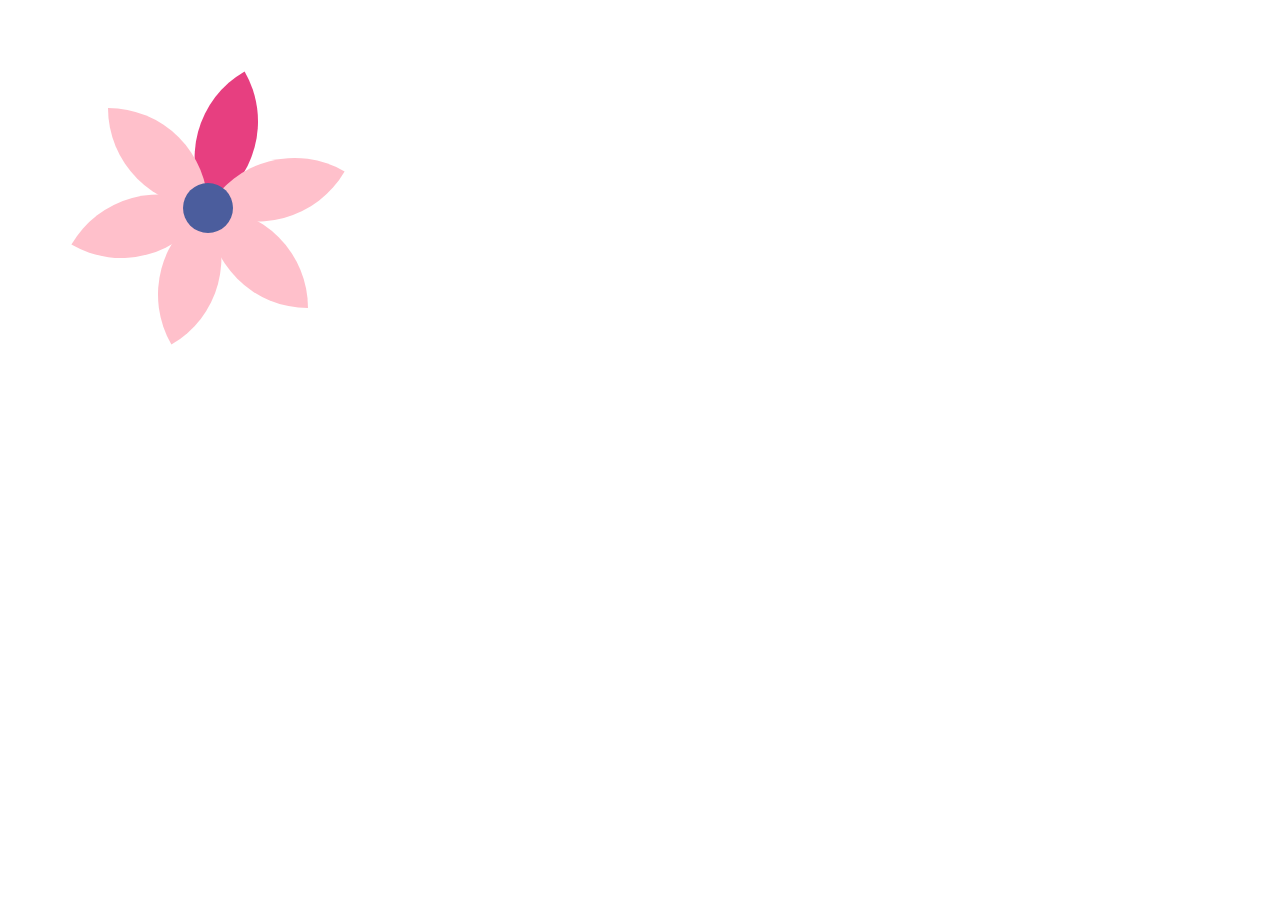
<file: UF1/MP08UF1008/index.html>
<!DOCTYPE html>
<html lang="ca" dir="ltr">
  <head>
    <meta charset="utf-8">
    <title></title>
    <style media="screen">
      .petal{
        height: 100px;
        width: 100px;
        background-color: pink;
        border-radius: 0 100px;
        position: relative;
        top: 300px;
        transform-origin: right bottom;
      }
      .primer{
        top: 100px;
        left: 100px;
        transform: rotate(60deg);
        background-color: rgb(231, 63, 128);
      }
      .segon{
        top: 0px;
        left: 100px;
        transform: rotate(120deg);
      }
      .tercer{
        top: -100px;
        left: 100px;
        transform: rotate(180deg);
      }
      .quart{
        top: -200px;
        left: 100px;
        transform: rotate(240deg);
      }
      .cinque{
          top: -300px;
          left: 100px;
          transform: rotate(300deg);
      }
      .sise{
        top: -400px;
        left: 100px;
        transform: rotate(360deg);
      }
      .cor{
        height: 50px;
        width: 50px;
        background-color: rgb(75, 93, 157);
        border-radius: 50%;
        position: relative;
        top: -425px;
        left: 175px;
      }
    </style>
  </head>
  <body>
    <div class="petal primer"></div>
    <div class="petal segon"></div>
    <div class="petal tercer"></div>
    <div class="petal quart"></div>
    <div class="petal cinque"></div>
    <div class="petal sise"></div>
    <div class="cor"></div>

  </body>
</html>
</file>
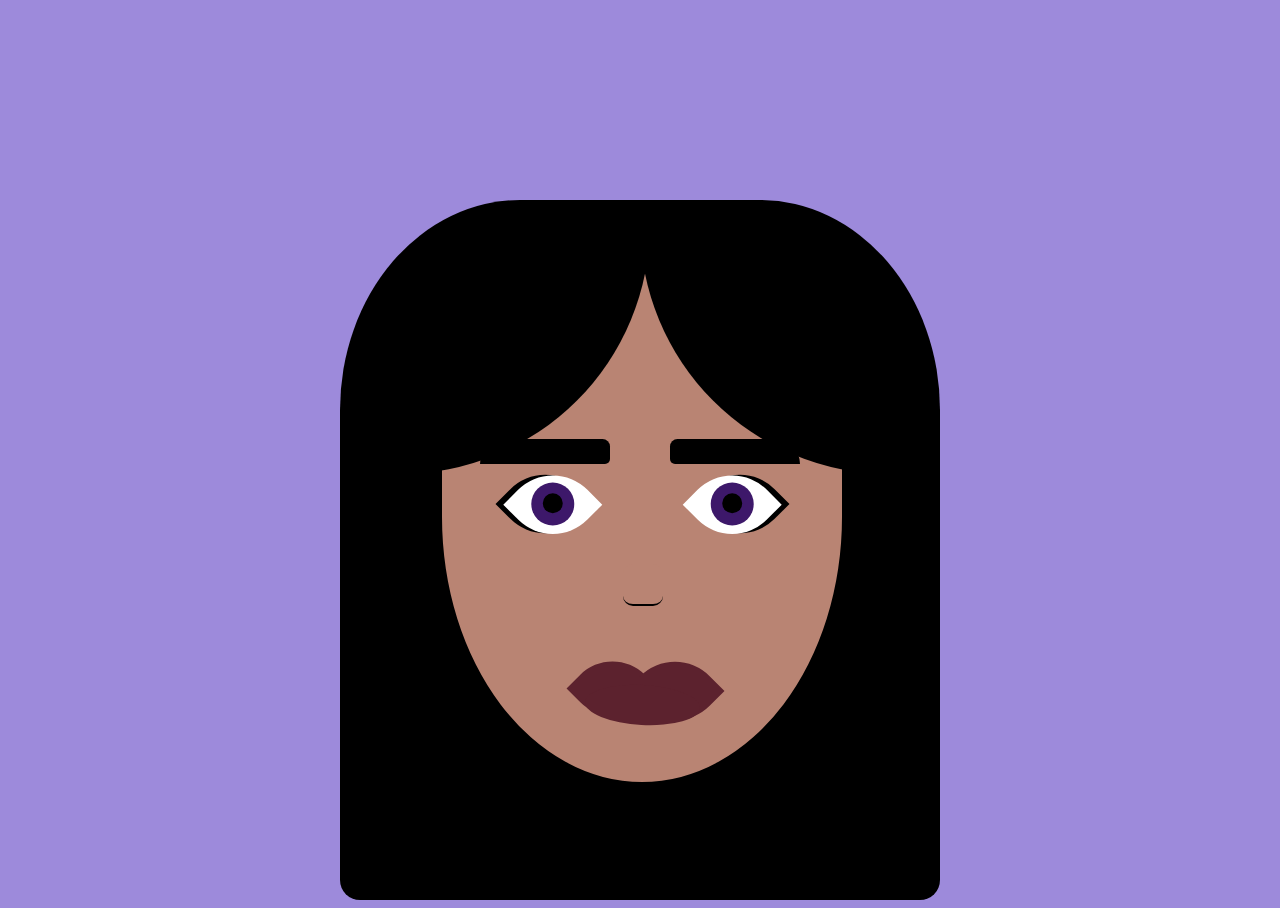
<file: UF1/MP08UF1009/index.html>
<!DOCTYPE html>
<html lang="en" dir="ltr">
  <head>
    <meta charset="utf-8">
    <title>Retrato Paulina</title>
    <meta author="Paulina Lema">
    <link rel="stylesheet" href="css/estils.css">
  </head>


  <body>
  <div class="plema">
  <div class="cabeza">
    <div class="cabello"></div>
    <div class="cara"></div>
    <div class="flequillo"></div>
    <div class="flequillo_2"></div>

    <div class="frente"></div>

    <div class="ojos">
    <div class="izquierda">
      <div class="cejas"></div>
      <div class="pestañas">
      <div class="blanco">
        <div class="iris">
          <div class="pupila">
          </div>
        </div>
      </div>
      </div>
    </div>

    <div class="derecha">
      <div class="cejas"></div>
      <div class="pestañas">
      <div class="blanco">
        <div class="iris">
          <div class="pupila">
          </div>
        </div>
      </div>
      </div>
    </div>
  </div>

    <div class="nariz"></div>

    <div class="boca"></div>
    <div class="boca_derecha"></div>
    <div class="boca_inferior"></div>
  </div>
  </div>

  </body>
</html>
</file>
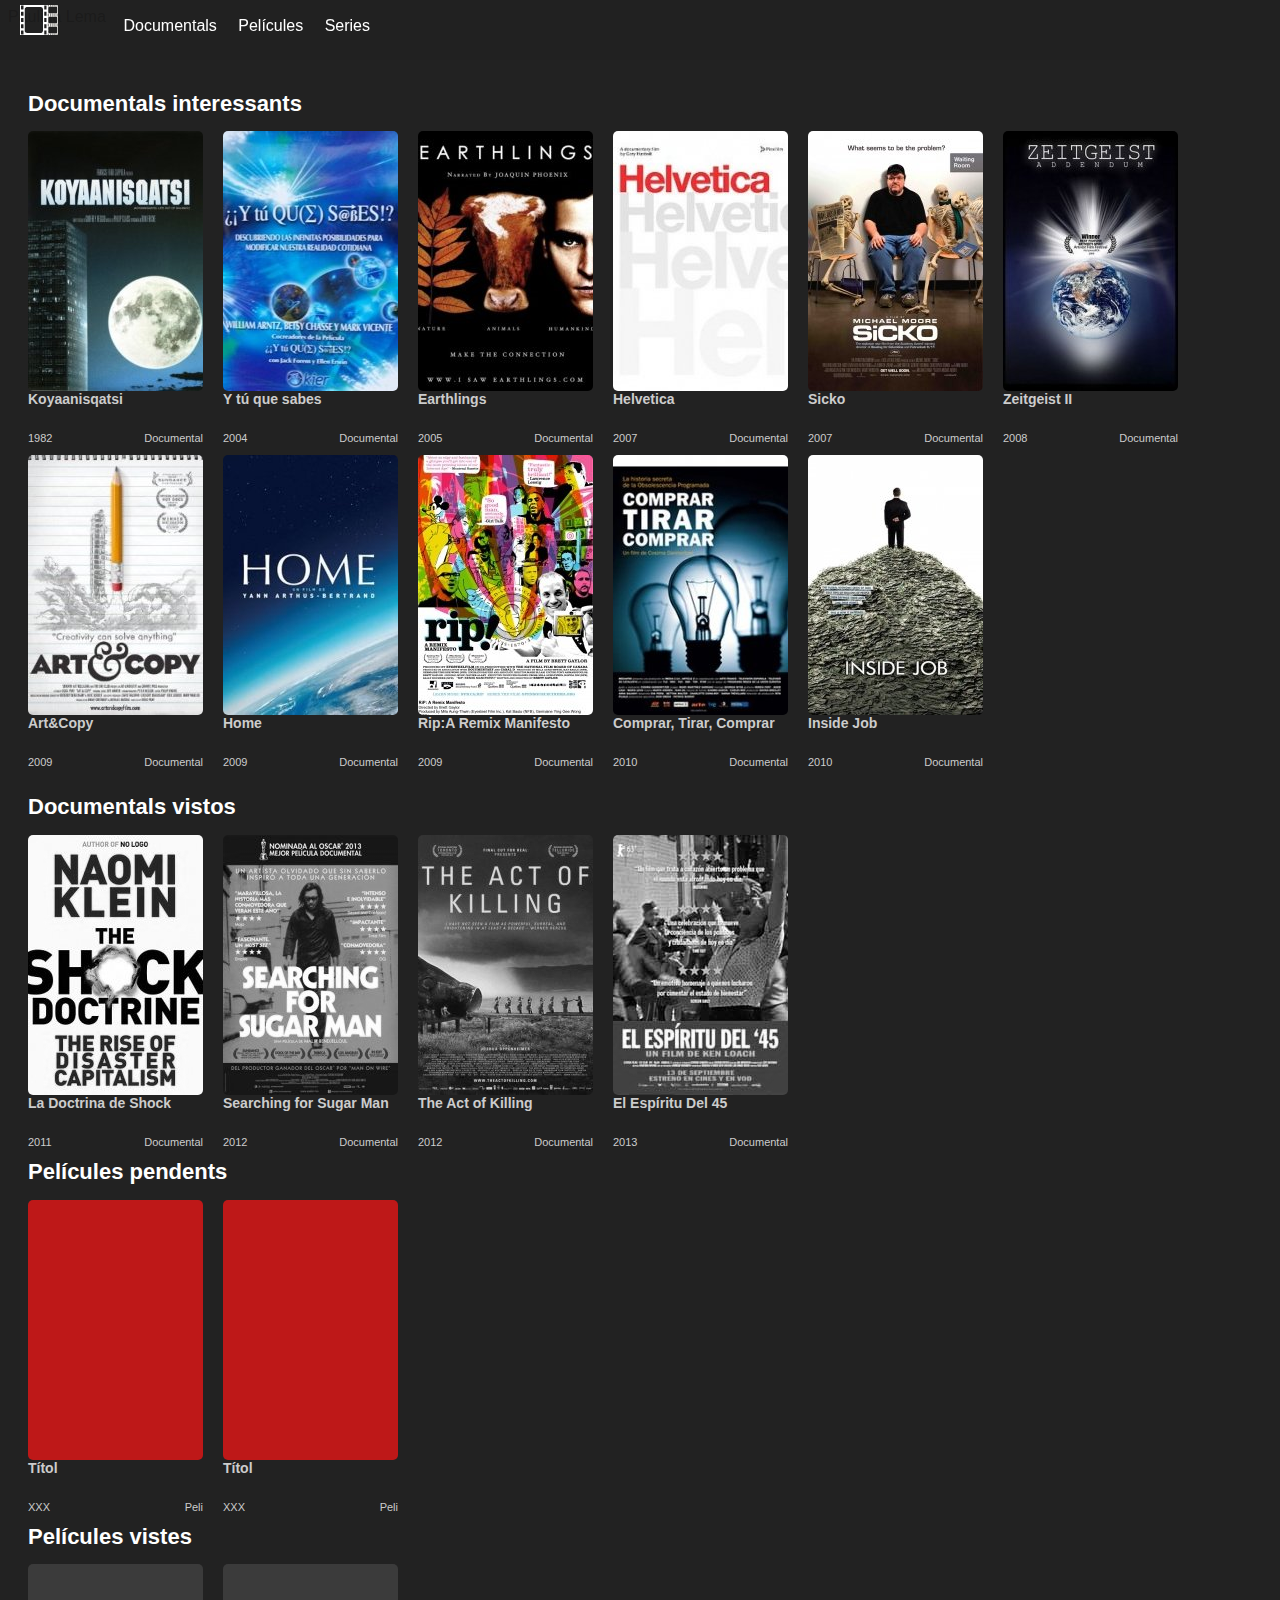
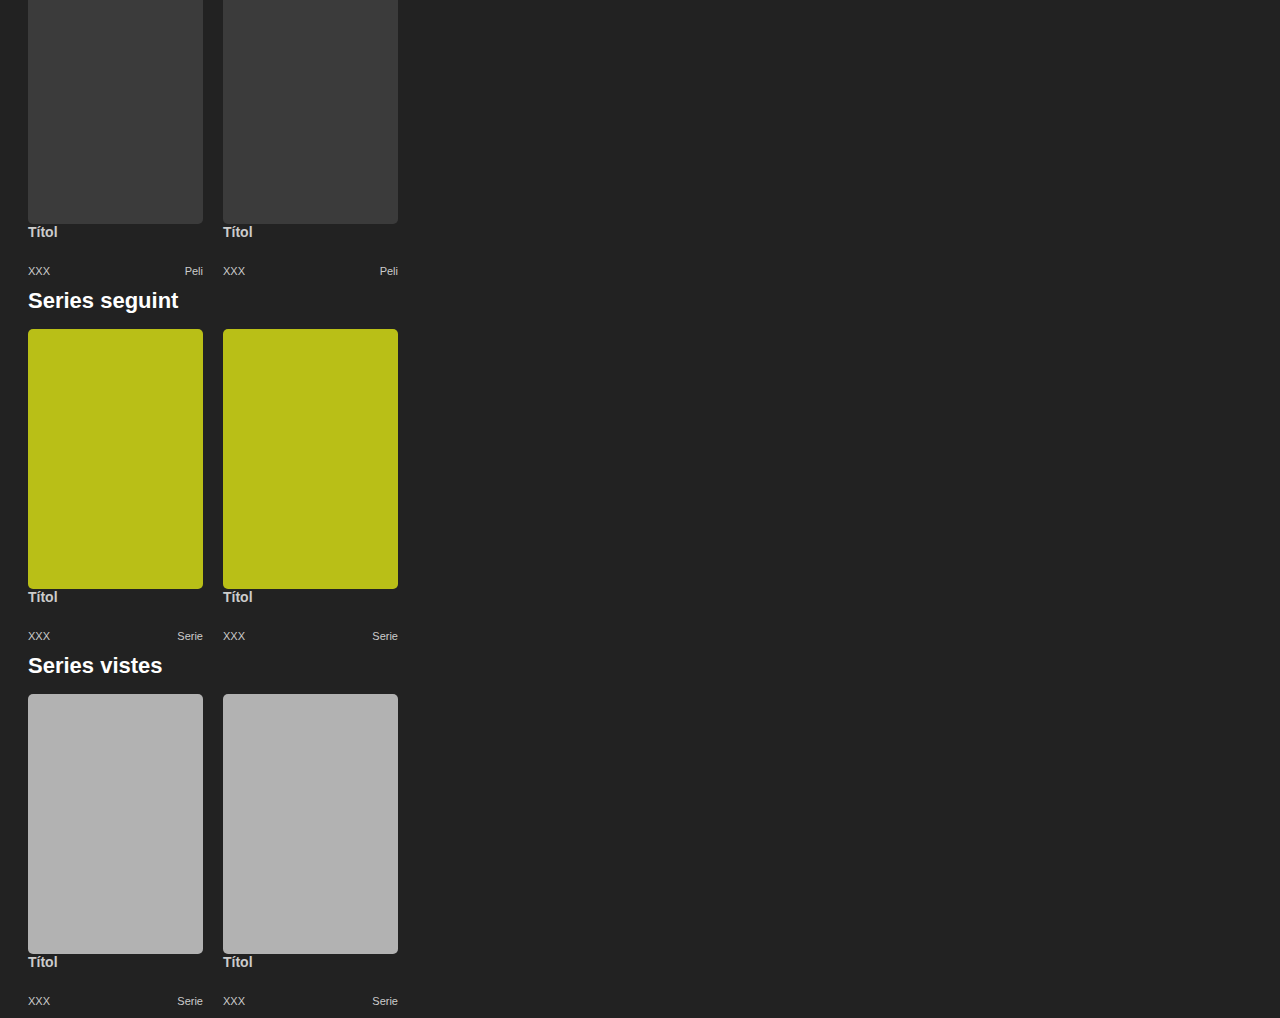
<file: UF1/MP08UF10010/MP08UF1e1_pe_lema.html>
<!DOCTYPE html>
<html lang="en" dir="ltr">
  <head>
    <meta charset="utf-8">
    <title>Examen</title>
    <author>Paulina Lema</author>
    <link rel="stylesheet" href="css/MP08UF1e1_pe_lema.css">
  </head>
  <body>
    <div class="torna" id="torna">
      <a href="https://movidy.club/"><img src="img/logo.png" id="logo"></a>
        <ul>
          <a href="#dinteresante"><li>Documentals</li></a>
          <a href="#pvistas"><li>Películes</li></a>
          <a href="#ssiguiendo"><li>Series</li></a>
        </ul>
        <ul class="redes">
          <a href="facebook"><li>facebook</li></a>
          <a href="twitter"><li>twitter</li></a>
          <a href="series"><li>plus</li></a>
        </ul>

    </div>
    <div class="dinteresante" id="dinteresante">
      <h1>Documentals interessants</h1>
      <div>
        <img src="img/1982Koyaanisqatsi.jpg" class="info">
        <h3>Koyaanisqatsi</h3>
        <p>1982</p>
        <p>Documental</p>
      </div>
      <div>
        <img src="img/2004YTuQueSabes.jpg" class="info">
        <h3>Y tú que sabes</h3>
        <p>2004</p>
        <p>Documental</p>
      </div>
      <div>
        <img src="img/2005Earthlings.jpg" class="info">
        <h3>Earthlings</h3>
        <p>2005</p>
        <p>Documental</p>
      </div>
      <div>
        <img src="img/2007Helvetica.jpg" class="info">
        <h3>Helvetica</h3>
        <p>2007</p>
        <p>Documental</p>
      </div>
      <div>
        <img src="img/2007Sicko.jpg" class="info">
        <h3>Sicko</h3>
        <p>2007</p>
        <p>Documental</p>
      </div>
      <div>
        <img src="img/2008Zeitgeist2.jpg" class="info">
        <h3>Zeitgeist II</h3>
        <p>2008</p>
        <p>Documental</p>
      </div>
      <div>
        <img src="img/2009ArtAndCopy.jpg" class="info">
        <h3>Art&Copy</h3>
        <p>2009</p>
        <p>Documental</p>
      </div>
      <div>
        <img src="img/2009Home.jpg" class="info">
        <h3>Home</h3>
        <p>2009</p>
        <p>Documental</p>
      </div>
      <div>
        <img src="img/2009RipARemixManifesto.jpg" class="info">
        <h3>Rip:A Remix Manifesto</h3>
        <p>2009</p>
        <p>Documental</p>
      </div>
      <div>
        <img src="img/2010ComprarTirarComprar.jpg" class="info">
        <h3>Comprar, Tirar, Comprar</h3>
        <p>2010</p>
        <p>Documental</p>
      </div>
      <div>
        <img src="img/2010InsideJob.jpg" class="info">
        <h3>Inside Job</h3>
        <p>2010</p>
        <p>Documental</p>
      </div>

    </div>

    <div class="dvistos">
      <h1>Documentals vistos</h1>
      <div class="">
        <img src="img/2011LaDoctrinaDeShock.jpg" class="info">
        <h3>La Doctrina de Shock</h3>
        <p>2011</p>
        <p>Documental</p>
      </div>
      <div class="">
        <img src="img/2012SearchingForSugarMan.jpg" class="info">
        <h3>Searching for Sugar Man</h3>
        <p>2012</p>
        <p>Documental</p>
      </div>
      <div class="">
        <img src="img/2012TheActOfKilling.jpg" class="info">
        <h3>The Act of Killing</h3>
        <p>2012</p>
        <p>Documental</p>
      </div>
      <div class="">
        <img src="img/2013ElEspirituDel45.jpg" class="info">
        <h3>El Espíritu Del 45</h3>
        <p>2013</p>
        <p>Documental</p>
      </div>
    </div>

    <div class="ppendientes">
    <h1>Películes pendents</h1>
    <div>
      <img src="img/XXXXpeli.jpg" class="info">
      <h3>Títol</h3>
      <p>XXX</p>
      <p>Peli</p>
    </div>
    <div>
      <img src="img/XXXXpeli.jpg" class="info">
      <h3>Títol</h3>
      <p>XXX</p>
      <p>Peli</p>
    </div>
    </div>

    <div class="pvistas" id="pvistas">
      <h1>Películes vistes</h1>
      <div>
        <img src="img/XXXXpeli.jpg" class="info">
        <h3>Títol</h3>
        <p>XXX</p>
        <p>Peli</p>
      </div>
      <div>
        <img src="img/XXXXpeli.jpg" class="info">
        <h3>Títol</h3>
        <p>XXX</p>
        <p>Peli</p>
      </div>
    </div>

    <div class="ssiguiendo" id="ssiguiendo">
      <h1>Series seguint</h1>
      <div>
        <img src="img/XXXXserie.jpg" class="info">
        <h3>Títol</h3>
        <p>XXX</p>
        <p>Serie</p>
      </div>
      <div>
        <img src="img/XXXXserie.jpg" class="info">
        <h3>Títol</h3>
        <p>XXX</p>
        <p>Serie</p>
      </div>
    </div>

    <div class="svistas">
      <h1>Series vistes</h1>
      <div>
        <img src="img/XXXXserie.jpg" class="info">
        <h3>Títol</h3>
        <p>XXX</p>
        <p>Serie</p>
      </div>
      <div>
        <img src="img/XXXXserie.jpg" class="info">
        <h3>Títol</h3>
        <p>XXX</p>
        <p>Serie</p>
      </div>
    </div>

  </body>
</html>
</file>
<file: estils.css>
body{
  margin: auto;
  background: ;
}
.cabeza{
  text-align: center;
  padding-top: 30px;
}
.menu ul li{
  background: black;
  color: rgb(155, 126, 167);
  width: 30%;
  height: auto;
  border-radius: 0;
  position: relative;
  margin-left: 2%;
  margin-top: 0;
  padding-top: 5px;
  padding-bottom: 5px;
  font-family: Shadows Into Light, cursive;
  font-size: 30pt;
}
.menu ul li:hover{
  background: url(https://img.freepik.com/foto-gratis/textura-marmol-blanco-natural-papel-tapiz-azulejos-piel-fondo-lujoso_24076-297.jpg?size=626&ext=jpg);
  color: black;
  background-size: 30%;

}
h1{
  font-family: Sedgwick Ave Display, cursive;
  font-size: 80pt;
}
h4{
  color: rgb(118, 91, 153);
  font-family: Shadows Into Light, cursive;
  font-size: 20pt;
  margin-top: -60px;
}
h3{
  font-family: Shadows Into Light, cursive;
  font-size: 30pt;
  background:rgb(155, 126, 167);
  color: white;
  width: 70%;
  text-align: center;
  margin-top: 3%;
  margin-left: 15%;
  border-radius: 15px 15px 0 15px;
}
.uf1{
  background: url(https://img.freepik.com/foto-gratis/textura-marmol-blanco-natural-papel-tapiz-azulejos-piel-fondo-lujoso_24076-297.jpg?size=626&ext=jpg);
  background-size: 100%;
  width: 70%;
  height: auto;
  padding-bottom: 5%;
  margin-top: 3%;
  margin-left: 15%;
  border-radius: 15px 15px 0 15px;
}
.uf2{
  background: rgb(148, 146, 149);
  width: 70%;
  height: auto;
  padding-bottom: 5%;
  margin-left: 15%;
  border-radius: 15px 15px 0 15px;
}
.uf4{
  background: url(https://img.freepik.com/foto-gratis/textura-marmol-blanco-natural-papel-tapiz-azulejos-piel-fondo-lujoso_24076-297.jpg?size=626&ext=jpg);
  background-size: 100%;
  width: 70%;
  height: auto;
  padding-bottom: 5%;
  margin-left: 15%;
  border-radius: 15px 15px 0 15px;
  margin-bottom: 5%;
}
li{
  background: linear-gradient(350deg, black, rgb(118, 91, 153));
  height: 250px;
  width: 250px;
  border-radius: 40% 40% 40% 40%;
  float: left;
  margin-left: 30px;
  margin-top: 30px;
  list-style: none;
  text-align: center;
}
h2{
color: white;
font-family: Sedgwick Ave Display;
font-size: 30px;
margin-top: 40%;
}
h2:hover{
  color: rgb(155, 126, 167);
}
a li:hover{
  background: linear-gradient(350deg, rgb(118, 91, 153), black);
}
.{
  width: 70%;
  background: black;
  height: auto;
}
</file>
<file: UF1/MP08UF1001/css/estils.css>
body{
background-color: red;
margin: 0;
color: #666;
font-family: Helvetica Neue, sans-serif;
font-size: 13px;
}
h1{
  margin: 0;
  text-align: center;
  width: 390px;
  padding: 30px;
}
p{
  width: 390px;
  margin: 0;
  font-size: 18px;
  line-height: 22px;
  padding: 0 30px;
}
#menu{
  height: 40px;
}
#coneix{
  height: 550px;
  background-image: url(../img/img-hero-full-list.png);
  background-repeat: no-repeat;
  background-position: 400px 0;
}
#tot{
  height: 641px;
  background-image: url(../img/allinone.jpg);
  background-repeat: no-repeat;
  background-position: 400px 0;
}
#util{
  height: 500px;
  color: #CCC;
  background-image: url(../img/curator-short.png);
  background-repeat: no-repeat;
  background-position: 400px 0;
}
#rapid{
  height: 550px;
  background-image: url(../img/img-hero-full-list.png);
  background-repeat: no-repeat;
  background-position: 400px 0;
}
#facil{
  height: 550px;
  background-image: url(../img/mobile-share.png);
  background-repeat: no-repeat;
  background-position: 400px 0;
}
#arreu{
  height: 643px;
  background-image: url(../img/anywhere.png);
  background-repeat: no-repeat;
  background-position: 400px 0;
}
#descarrega{
  height: 200px;
}
.cab{
  background-color: white;
}
.verde{
  background-color: #6C3;
}
.blanco{
  background-color: white;
}
.negro{
  background-color: #333333;
}
.gris{
  background-color: #EEECEE;
}
.gris2{
  background-color: #EEECEE;
}
.pie{
  background-color: #333333;
  color: #CCC;
}
</file>
<file: UF1/MP08UF1002/css/estils.css>
body{
}

div{
  background-color: rgb(195, 158, 237);
  height: 10em;
  width: 10em;
  background-position: center;
  background-size: cover;
}
.flotatE{
  float: left;
  margin: 0 1em 1em 0;
  background-image: url(../img/ndb.jpg);
}
.flotatR{
  float: right;
  margin: 0 0 1em 1em;
  background-image: url(../img/frutas.jpg);
}
.capitular{
  float: left;
  margin: 0 0.5em 0.5em 0;
  background-image: url(../img/cap_p.png);
  height: 2.8em;
  width: 2.8em;
}
span{
  color: rgb(135, 168, 109);
  display: none;
}
h2{
  clear: both;
}
.columna{
  background-color: rgb(151, 160, 238);
  width: 40%;
  margin: 0 5%;
}
.Izquierda{
  float: left;
}
.Derecha{
  float: right;
}
</file>
<file: UF1/MP08UF1003/css/estils.css>
p{
  background-color: rgb(158, 15, 195);
}
div{
  background-color: rgb(84, 97, 186);
  font-family: Arial, sans-serif;
  color: white;
}
h2{
  clear: both;
}
.primer{
  float: left;
  font-size: 3em;
  width: 5em;
  margin: 1em;
  background-color: rgb(252, 202, 198);
}
.segon{
  background-color: rgb(181, 72, 72);
  float: left;
  font-size: 3em;
  color: white;
  height: 5em;
  width: 30%;
  margin: 1.6%;
}
.tercer{
  background-color: rgb(199, 52, 193);
  float: left;
  font-size: 3em;
  width: 5em;
  margin: 1em;
}
.contenidor{
  background-color: rgb(102, 181, 43);
  overflow: hidden;
  width: 63em;
  margin: 0 auto;
}
</file>
<file: UF1/MP08UF1004/css/estils.css>
body{

}
div{
  margin: 13.3px;
  overflow: visible;
}
.contenedor{
  width: 1200px;
}
.cap, .peu{
  background-color: rgba(251, 181, 109, 0.99);
  width: 1200px;
  height: 200px;
  clear: both;
  text-align: center;
}
.esq, .dre{
  background-color: rgb(214, 109, 184);
  width: 200px;
  float: left;
}
.cos{
  background-color: rgb(211, 169, 245);
  height: auto;
  width: 720px;
  float: left;
}
</file>
<file: UF1/MP08UF1005/css/estils.css>
.taulell{
  background-color: lightgrey;
  height: 800px;
  width: 800px;
  position: relative:absolute;
  margin: 0 auto;
}
.filera .casella{
  background-color: rgb(162, 213, 201);
  width: 100px;
  height: 100px;
  float: left;
  background-image: linear-gradient(45deg,rgb(162, 213, 201), rgb(57, 130, 157));
}
.filera:nth-child(odd) .casella:nth-child(even){
  background-color: black;
  background-image: linear-gradient(black, black);
}
.filera:nth-child(2n) .casella{
  background-color: black;
  width: 100px;
  height: 100px;
  float: left;
  background-image: linear-gradient(black, black);
  box-shadow: 2px 2px 5px;
}
.filera:nth-child(2n) .casella:nth-child(2n){
  background-color: rgb(162, 213, 201);
  background-image: linear-gradient(45deg,rgb(162, 213, 201), rgb(57, 130, 157));

}
b{
  background-color: white;
  width: 80px;
  height: 80px;
  border-radius: 40px;
  display: block;
  margin: 10px;
  background-image: linear-gradient(45deg, white, darkgrey);
  box-shadow: 2px 2px 5px;
}
.filera:nth-child(n+3) b{
  display: none;
}
b:hover{
  position: relative;
  top: 100px;
  transition: 1.0s;
}
.filera:nth-child(n+7) b{
  display: block;
  background-color: darkgrey;
  background-image: radial-gradient(farthest-corner at 0px, rgb(81, 100, 223) 10%, rgb(8, 210, 131));
  box-shadow: 2px 2px 5px;
}
.filera:nth-child(n+7) b:hover{
  position: relative;
  top: -100px;
}
</file>
<file: UF1/MP08UF1007/css/print.css>
body {
  width: 210mm;
  height: 297mm;
}

.vinyeta {
position: absolute;
}

#primera {
background-color: black;
width: 57mm;
height: 90mm;
left: 17mm;
top: 11mm;
background-image: url(../img/Watch1.png);
background-size: 100%;
}

#segona {
  background-color: black;
  width: 57mm;
  height: 90mm;
  left: 77mm;
  top: 11mm;
  background-image: url(../img/Watch2.png);
  background-size: 100%;
}

#tercera {
  background-color: black;
  width: 57mm;
  height: 90mm;
  left: 137mm;
  top: 11mm;
  background-image: url(../img/Watch3.png);
  background-size: 100%;
}

#quarta {
  background-color: black;
  width: 57mm;
  height: 90mm;
  left: 17mm;
  top: 104mm;
  background-image: url(../img/Watch4.png);
  background-size: 100%;
}

#cinquena {
  background-color: black;
  width: 57mm;
  height: 90mm;
  left: 77mm;
  top: 104mm;
  background-image: url(../img/Watch5.png);
  background-size: 100%;
}

#sisena {
  background-color: black;
  width: 57mm;
  height: 90mm;
  left: 137mm;
  top: 104mm;
  background-image: url(../img/Watch6.png);
  background-size: 100%;
}

#setena {
  background-color: black;
  width: 57mm;
  height: 90mm;
  left: 17mm;
  top: 197mm;
  background-image: url(../img/Watch7.png);
  background-size: 100%;
}

#vuitena {
  background-color: black;
  width: 57mm;
  height: 90mm;
  left: 77mm;
  top: 197mm;
  background-image: url(../img/Watch8.png);
  background-size: 100%;
}

#novena {
  background-color: black;
  width: 57mm;
  height: 90mm;
  left: 137mm;
  top: 197mm;
  background-image: url(../img/Watch9.png);
  background-size: 100%;
}
</file>
<file: UF1/MP08UF1007/css/screen.css>
body {
  
}

.vinyeta {
float: left;
height: 90mm;
width: 57mm;
margin: 1mm;
background-size: cover;
}

#primera {
background-image: url(../img/Watch1.png);
background-size: 100%;
}

#segona {
  background-image: url(../img/Watch2.png);
  background-size: 100%;
}

#tercera {
  background-image: url(../img/Watch3.png);
  background-size: 100%;
}

#quarta {
  background-image: url(../img/Watch4.png);
  background-size: 100%;
}

#cinquena {
  background-image: url(../img/Watch5.png);
  background-size: 100%;
}

#sisena {
  background-image: url(../img/Watch6.png);
  background-size: 100%;
}

#setena {
  background-image: url(../img/Watch7.png);
  background-size: 100%;
}

#vuitena {
  background-image: url(../img/Watch8.png);
  background-size: 100%;
}

#novena {
  background-image: url(../img/Watch9.png);
  background-size: 100%;
}
</file>
<file: UF1/MP08UF1009/css/estils.css>
body{
  margin-top: 200px;
  background: rgb(157, 138, 219);
}
.cabeza{
  width: 600px;
  height: 700px;
  margin: auto;
}
.cabello{
  background: black;
  width: 600px;
  height: 700px;
  border-radius: 30% 30% 20px 20px;
}
.cara{
  background: rgb(185, 132, 115);
  width: 400px;
  height: 530px;
  border-radius: 300px 350px 150% 150%;
  margin-top: -650px;
  margin-left: 100px;
  border: solid 2px;
}
.flequillo{
  background: black;
  width: 250px;
  height: 250px;
  margin: -560px 0 0 60px;
  border-radius: 80% 0 100% 0;
}
.flequillo_2{
  background: black;
  width: 250px;
  height: 250px;
  margin: -250px 0 0 300px;
  border-radius: 0 80% 0 100%;
}
.frente{
  width: 600px;
  height: 50px;
  margin-top: -50px;
}
.izquierda{
  float:left;
}
.derecha{
  float: right;
}
.cejas{
  background: black;
  width: 130px;
  height: 25px;
}
.izquierda .cejas{
  margin-top: -35px;
  margin-left: 140px;
  border-radius: 50px 15px 10px 0;
}
.derecha .cejas{
  margin-top: -35px;
  margin-right: 140px;
  border-radius: 15px 50px 0 10px;
}
.pestañas{
  background: black;
  width: 70px;
  height: 70px;
  border-radius: 70% 0%;
}
.izquierda .pestañas{
  margin-top: 5px;
  margin-left: 170px;
  transform: rotate(45deg);
}
.derecha .pestañas{
  margin-top: 5px;
  margin-left: 35px;
  transform: rotate(45deg);
}
.blanco{
  background: white;
  width: 70px;
  height: 70px;
  border-radius: 70% 0%;
  display: inline-block;
}
.izquierda .blanco{
  margin-top: -5px;
  margin-left: 6px;
}
.derecha .blanco{
  margin-top: 6px;
  margin-left: -5px;
}
.iris{
  background: rgb(61, 24, 106);
  width: 43px;
  height: 43px;
  border-radius: 50%;
  margin: 13px;
  display: inline-block;
  animation: animairis 5s infinite;
}
@keyframes animairis{
  0%{
    background: black;
  }
  50%{
    background: white;
  }
  100%{
    background: rgb(143, 85, 52);
  }
}
.pupila{
  background: black;
  width: 20px;
  height: 20px;
  border-radius: 50%;
  display: inline-block;
  margin: 11px;
}
.nariz{
  background: rgb(185, 132, 115);
  width: 40px;
  height: 40px;
  margin-top: 90px;
  margin-left: 283px;
  border-radius: 10px;
  border-bottom: solid 2px black;
}
.boca{
  background: rgb(92, 34, 46);
  width: 65px;
  height: 65px;
  border-radius: 70% 0;
  transform: rotate(45deg);
  margin-top: 50px;
  margin-left: 240px;
}
.boca_derecha{
  background: rgb(92, 34, 46);
  width: 70px;
  height: 70px;
  border-radius: 70% 0;
  transform: rotate(45deg);
  margin-top: -65px;
  margin-left: 300px;
}
.boca_inferior{
  background: rgb(92, 34, 46);
  width: 115px;
  height: 40px;
  border-radius: 100% 100% 100% 100%;
  margin-top: -41px;
  margin-left: 245px;
  transform: rotate(3deg);
}
}
</file>
<file: UF1/MP08UF10010/css/MP08UF1e1_pe_lema.css>
body{
  background-color: #222;
  font-family: helvetica, sans-serif;
}


#logo{
  border-radius: 0;
  margin-left: 0;
  max-width: 100%;
  overflow: hidden;
}
#torna{
  height: 50px;
  padding: 5px 20px;
  width: 100%;
  z-index: 2;
  top: 0;
  left: 0;
}


div{
  float: left;
}
a{
  color: #FFF;
}
a:hover{
  color: #FFF;
}
a:active {
  color: #CCC;
}
a {
  margin-right: 5px;
}

li{
  list-style-type: none;
  margin: 0 0 0 0;
  display: inline-block;
  padding: 6px;
  line-height: 30px;
}
ul{
  padding: 0;
  display: inline-block;
  vertical-align: top;
  margin: 0 0 0 50px;
  height: 50px;
}
h1{
  color: #FFF;
  font-size: 22px;
  font-family: helvetica, sans-serif;
  margin-left: 20px;
  clear: both;
}
h3{
  color: #CCC;
  font-size: 14px;
  align-items: center;
  margin-top: -4px;
  margin-left: 20px;
}
p{
  color: #CCC;
  font-size: 11px;
  margin-left: 20px;
  float: left;
}
p:last-child {
  float: right;
}


.redes{
  text-align: right;
  position: relative;
  left: 1500px;
}
.info{
  width: 175px;
  margin-left: 20px;
  border-radius: 5px;
}
.info:hover{
  opacity: 50%;
  z-index: 1;
}
.dinteresante{
  margin-top: 50px;
  z-index: 1;
}
.ppendientes{
  float: none;
  z-index: 1;
}
.ssiguiendo{
  float: none;
  z-index: 1;
}
.dvistos .info{
  filter: grayscale(100%);
}
.pvistas{
  float: none;
  z-index: 1;
}
.pvistas .info{
  filter: grayscale(100%);
}
.svistas{
  float: none;
  z-index: 1;
}
.svistas .info{
  filter: grayscale(100%);
}
.torna{
  background-color: rgba(34, 34, 34, 0.8);
  position: fixed;
}
</file>
